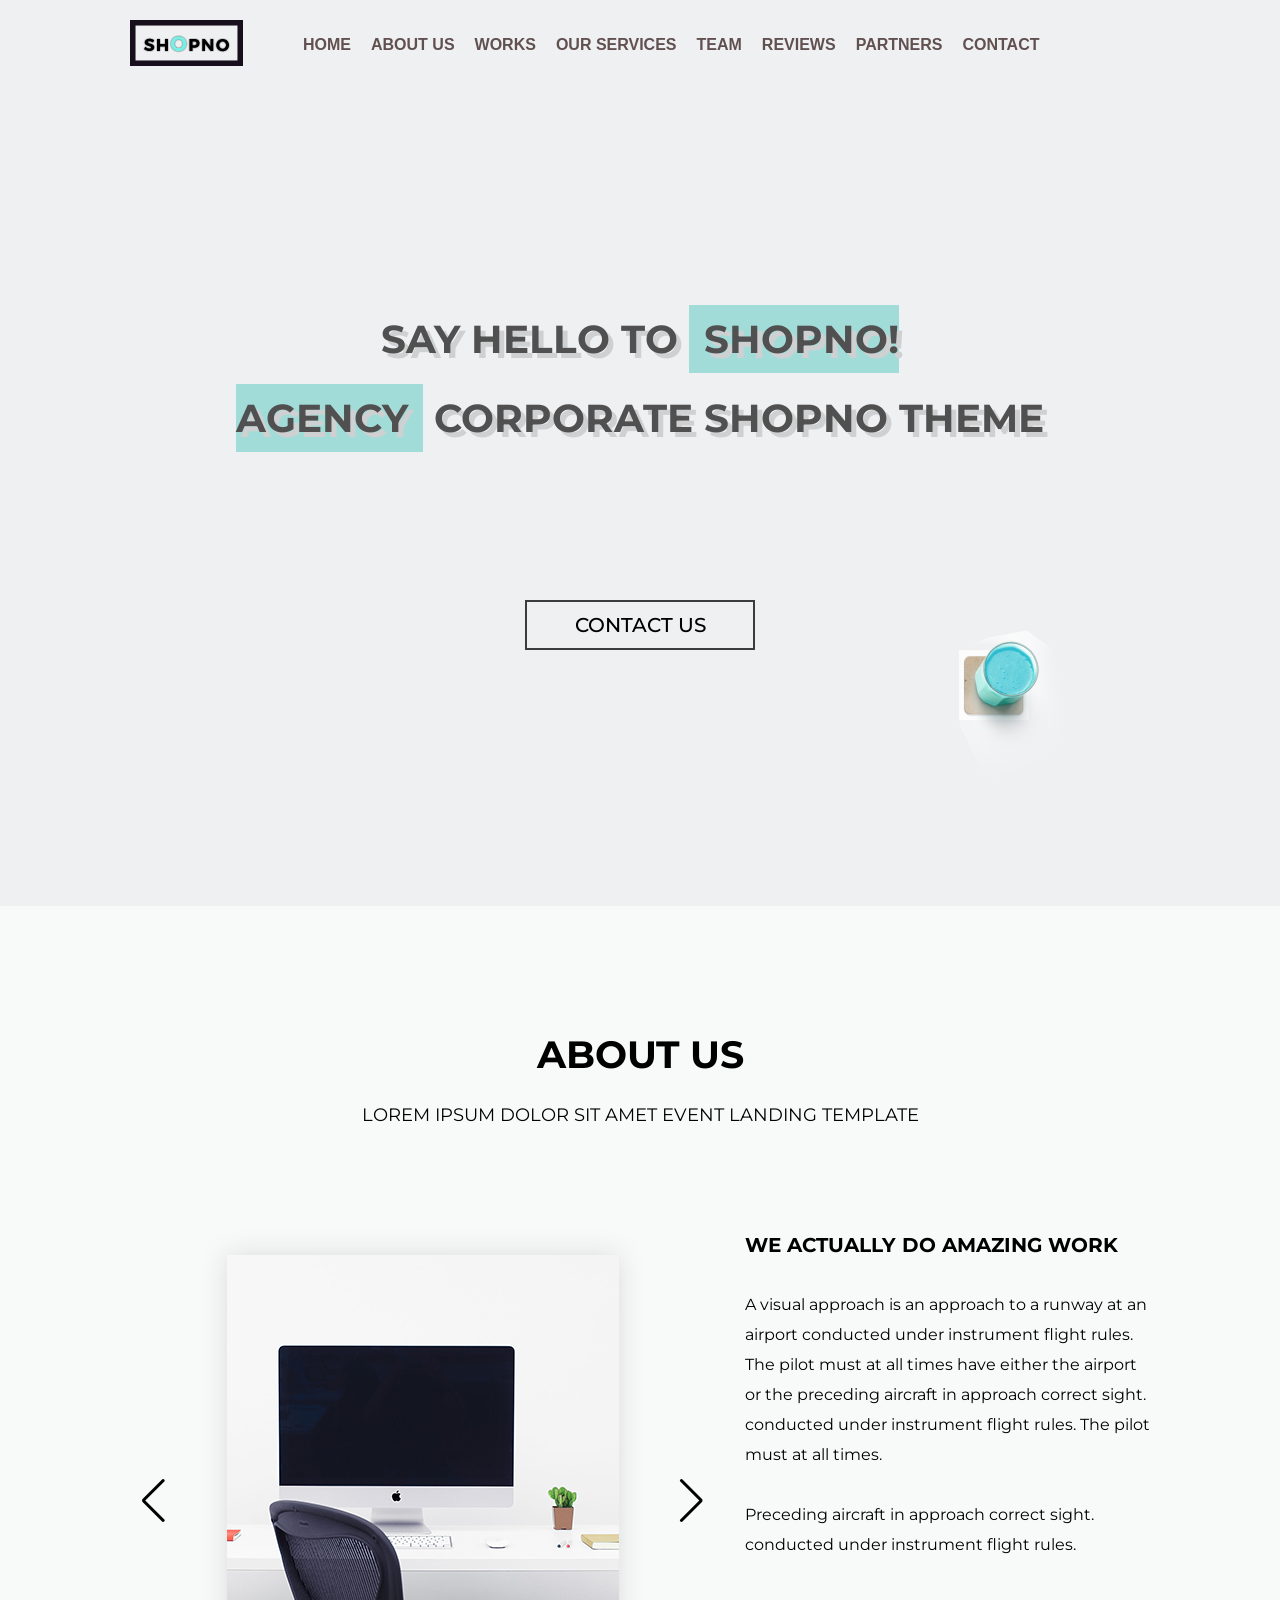
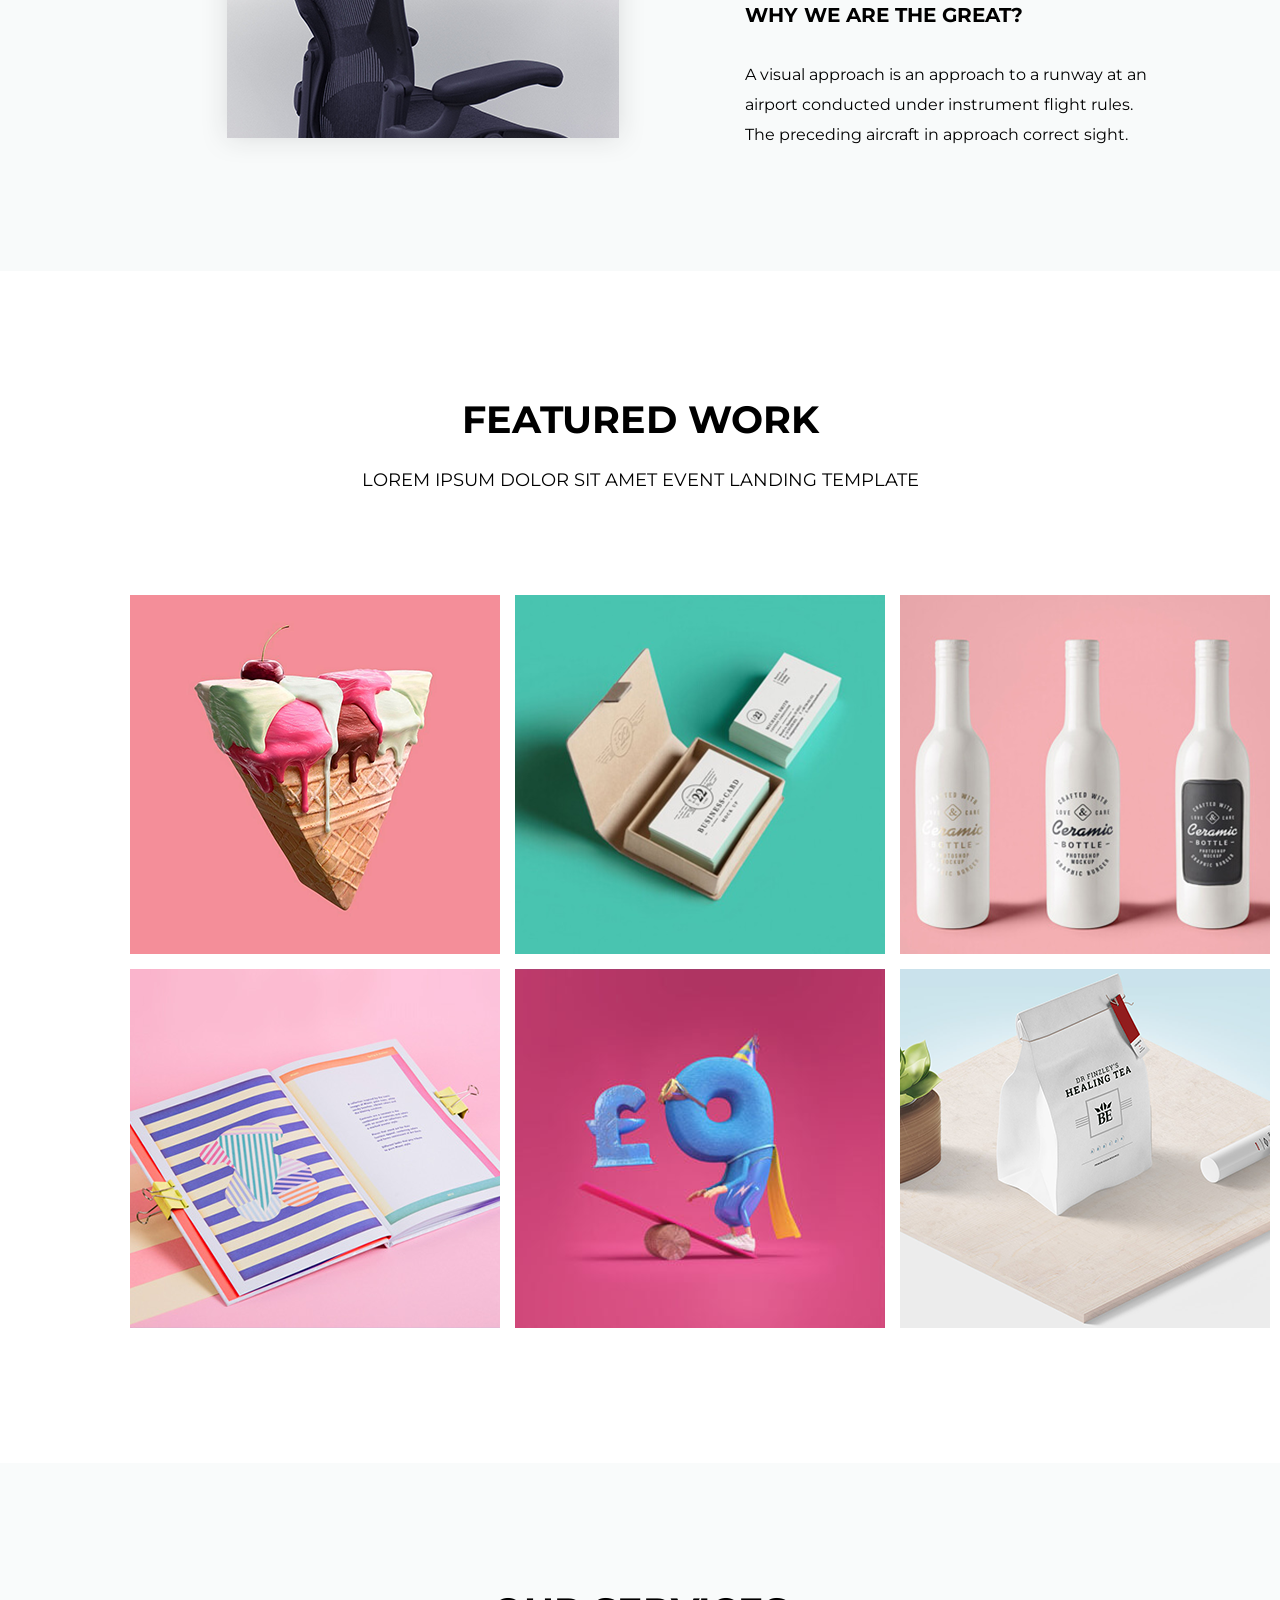
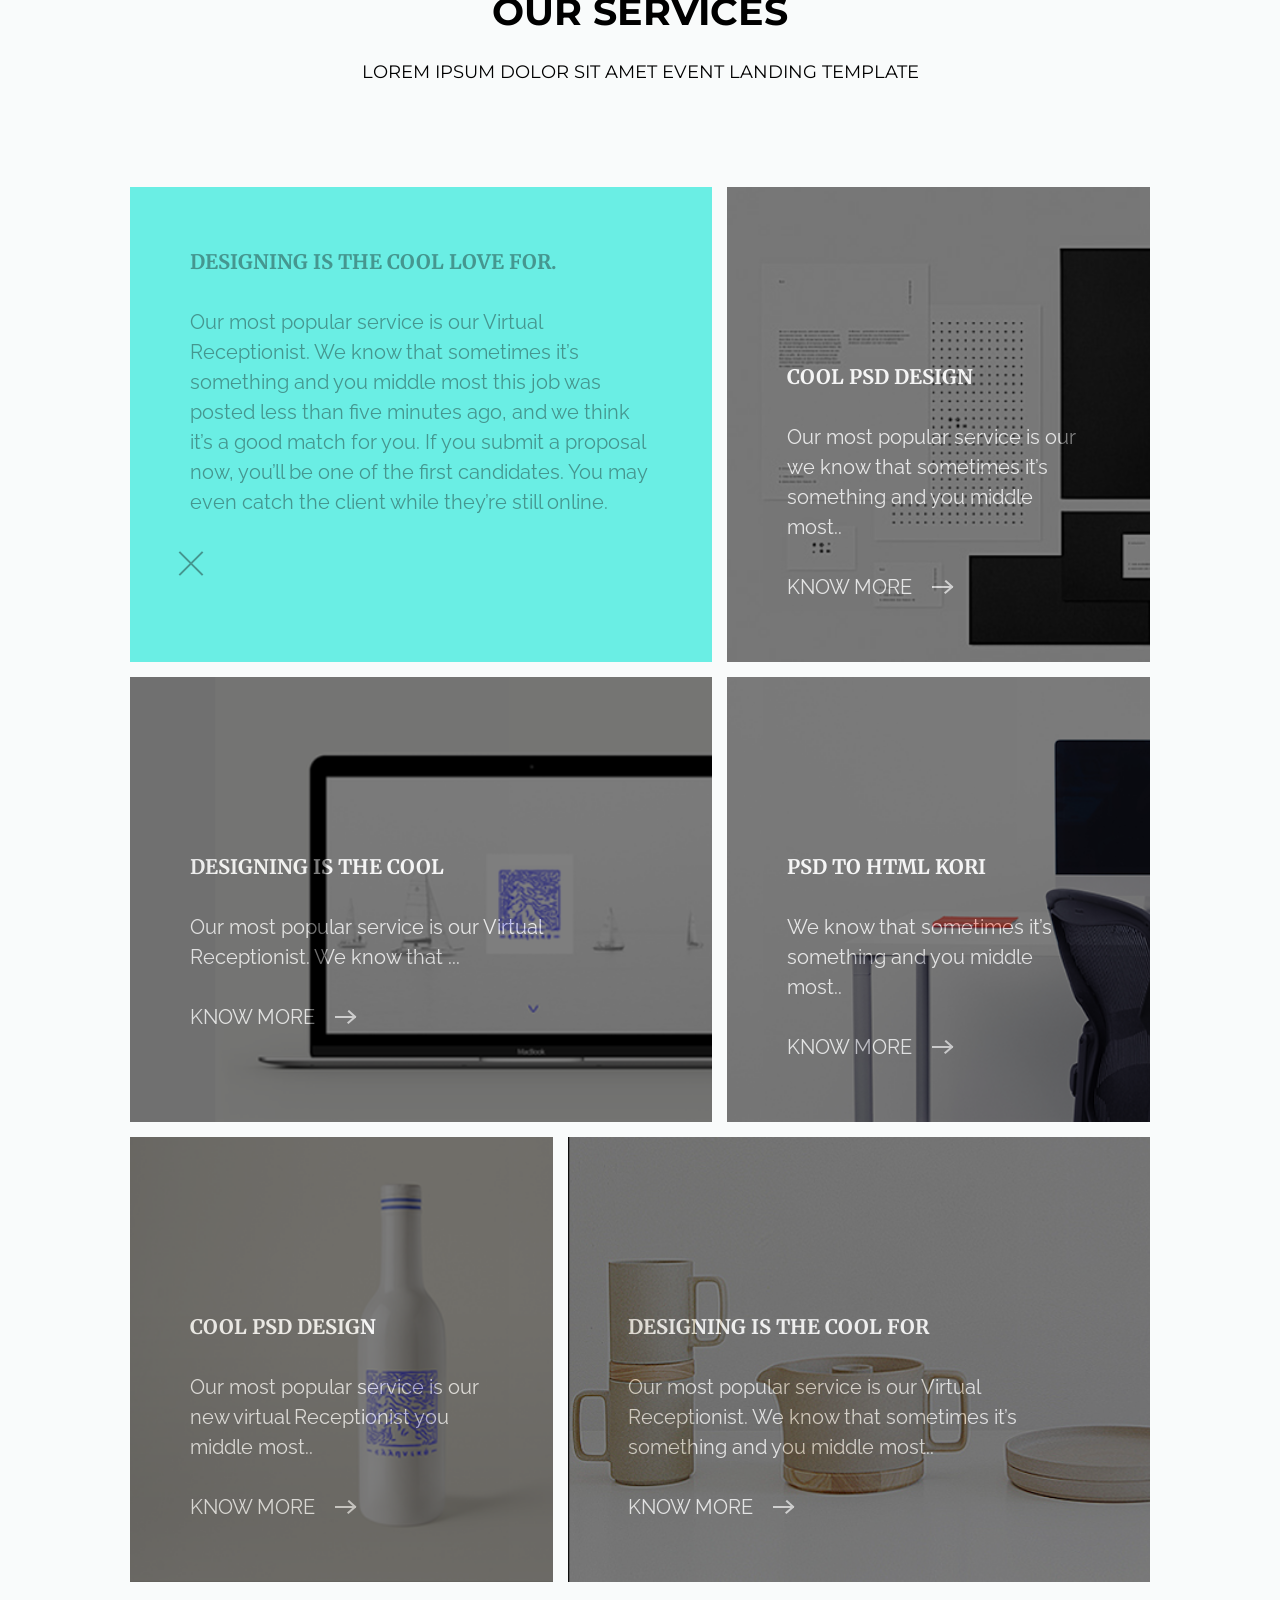
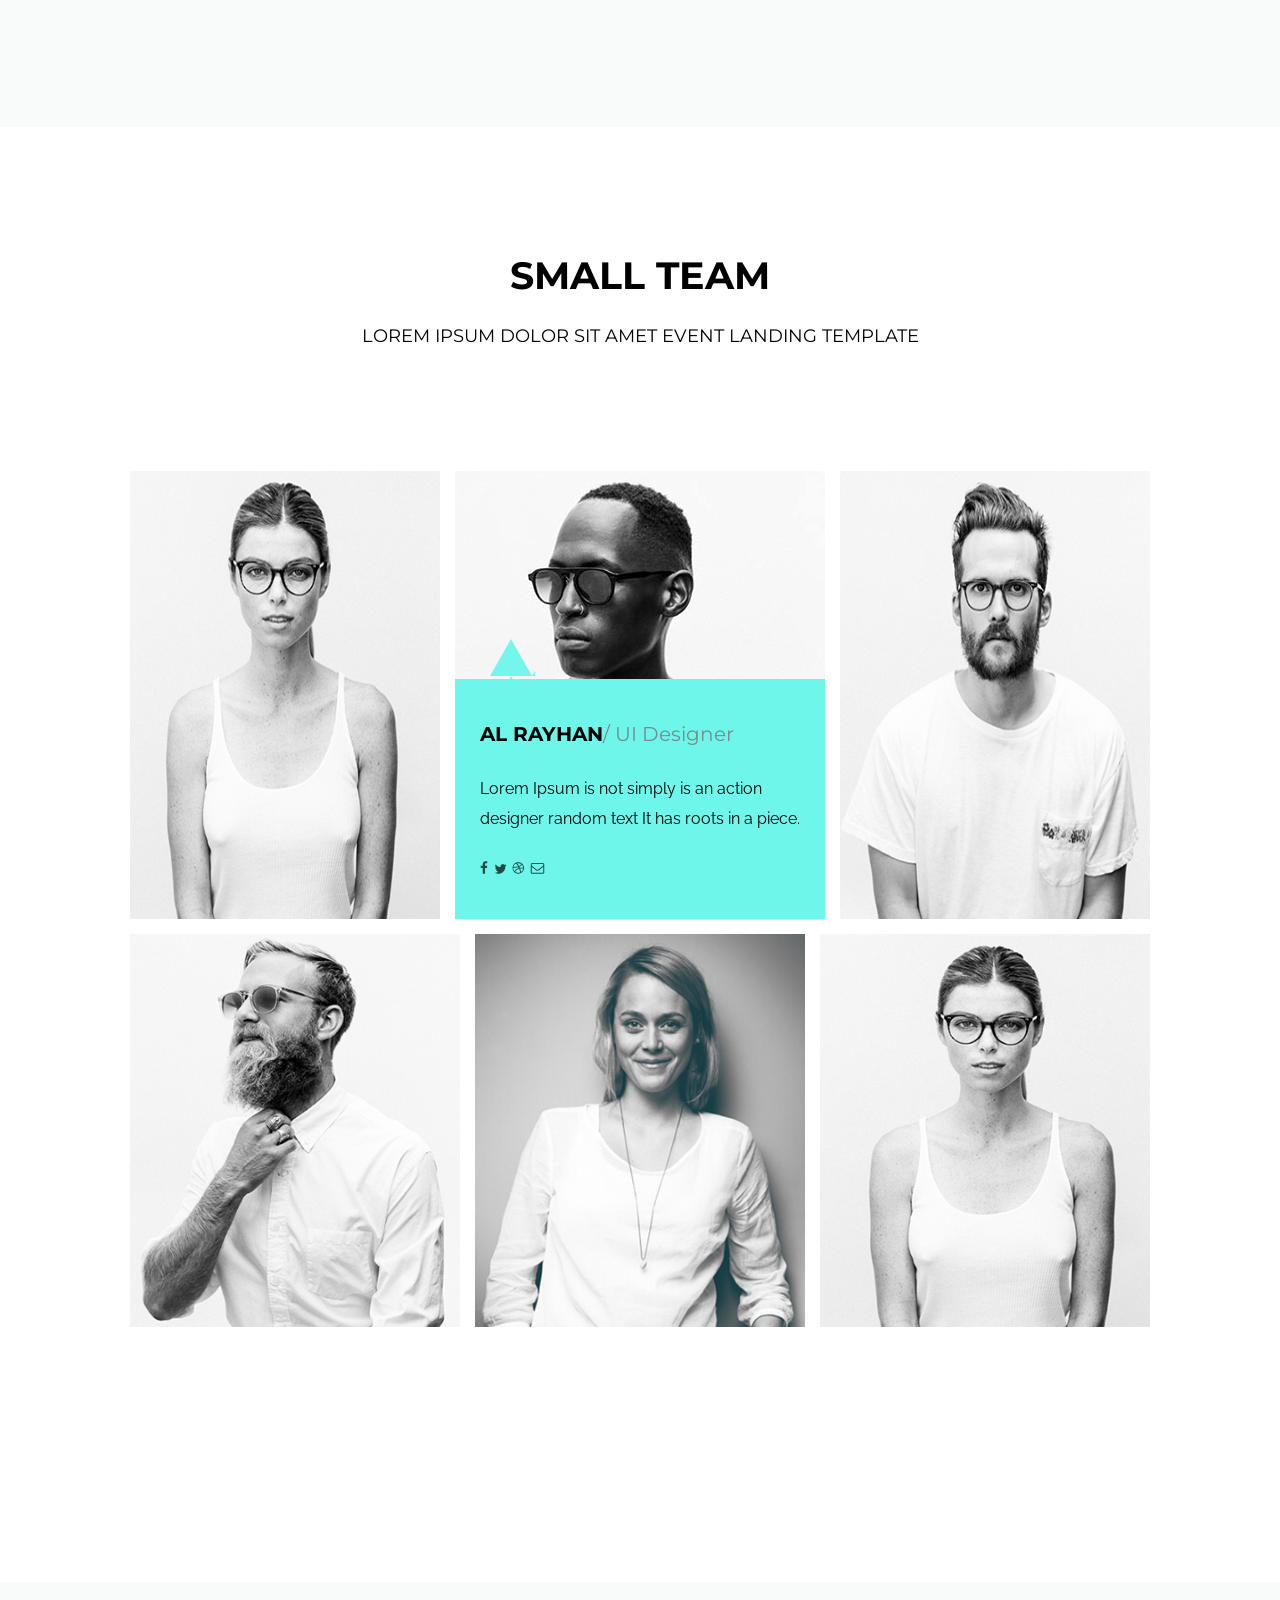
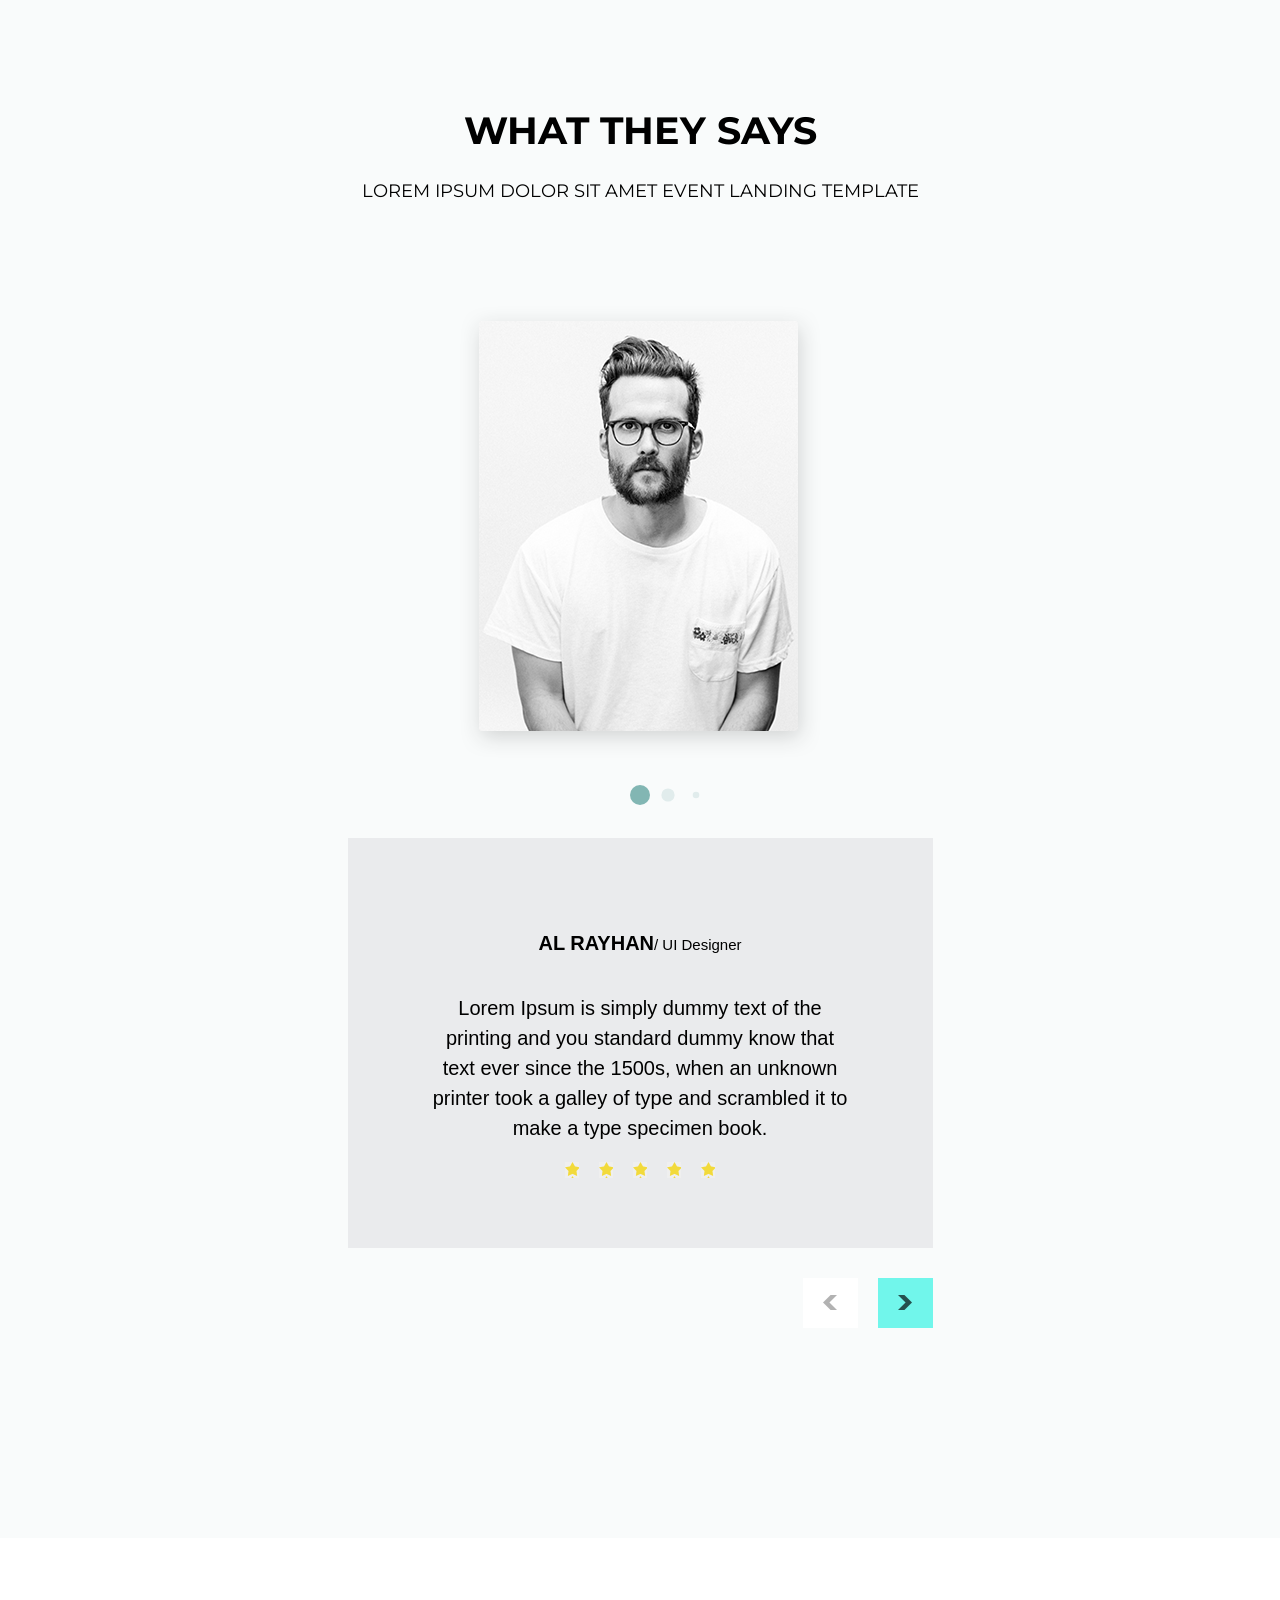
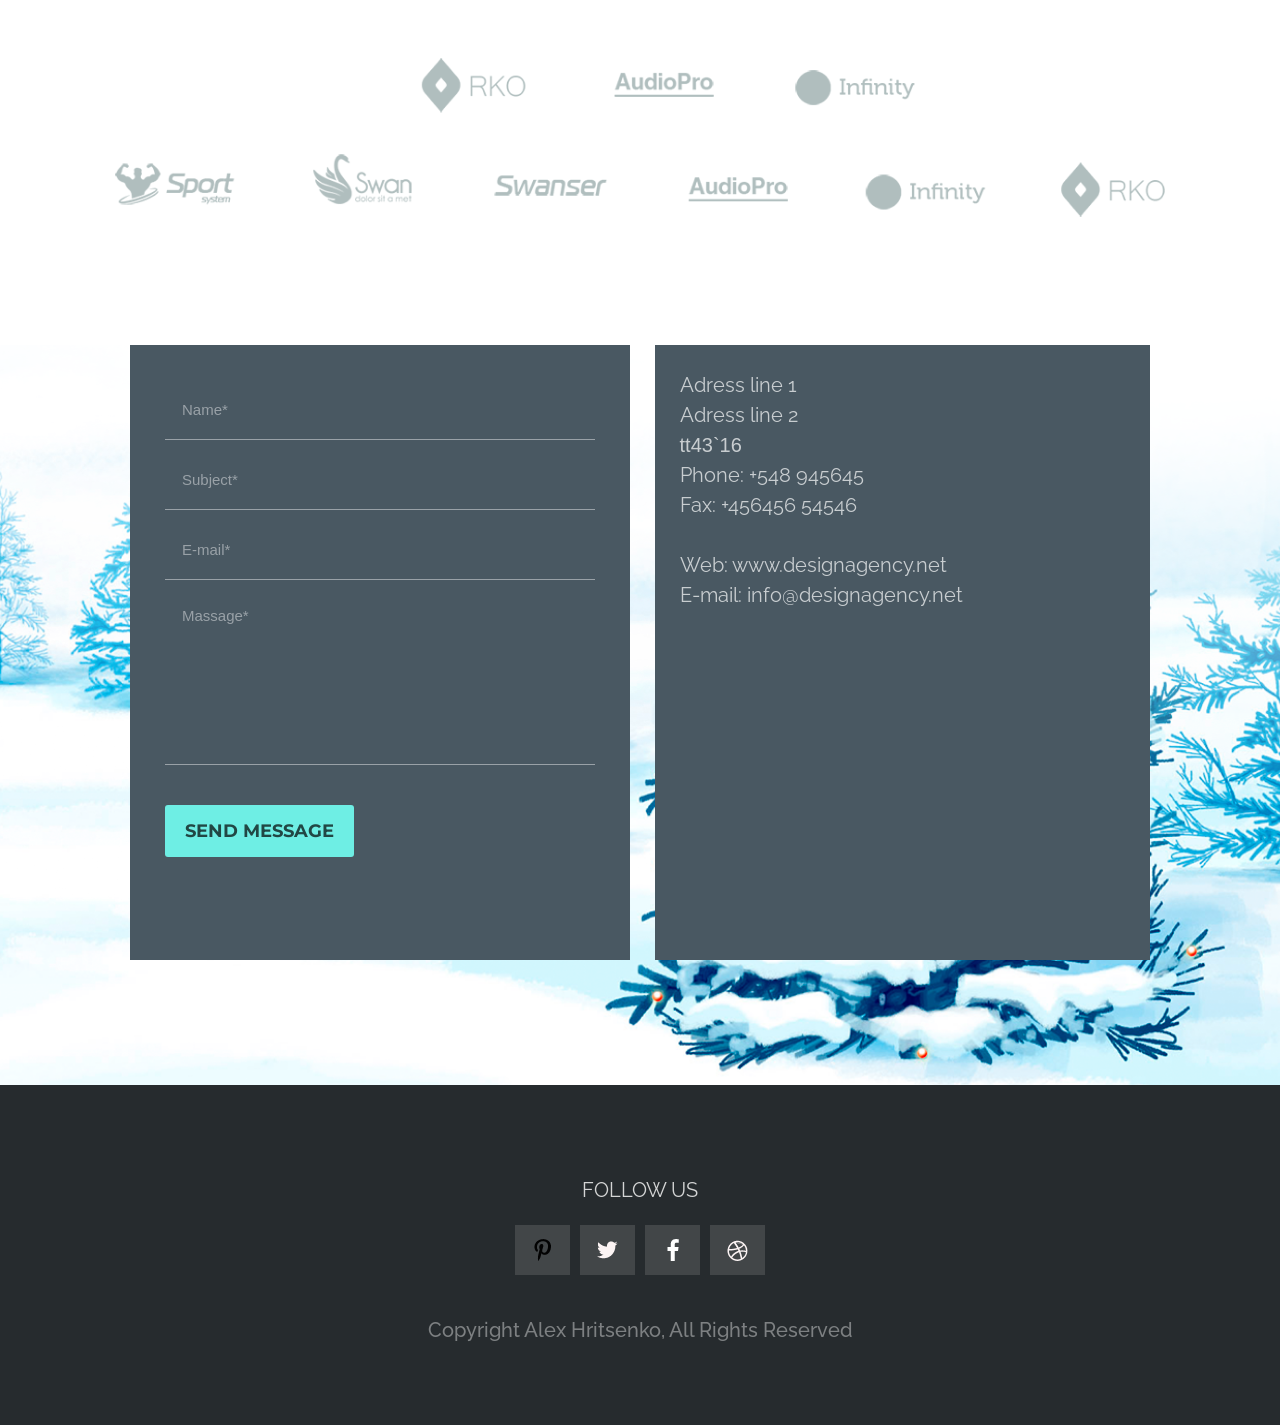
<file: index.html>
<!DOCTYPE html>
<html lang="en">

<head>
	<meta charset="UTF-8">
	<meta name="viewport" content="width=device-width, initial-scale=1.0, user-scalable=no">
	<title>Shopno one page</title>
	<link rel="stylesheet" href="css/normalize.css">
	<link rel="stylesheet" href="css/reset.css">
	<link rel="stylesheet" href="https://unpkg.com/swiper/swiper-bundle.min.css">
	<link rel="stylesheet" href="css/stye.css">

</head>

<body class="body">
	<div class="wrapper">
		<section class="header">
			<div class='header__container _container'>
				<a href="#home" class="header__logo">
					<img src="img/home/header/Logo.png" alt="Logo" class="header__icon">
				</a>
				<div class="header__nav">
					<nav class="header__list header__menu header__menu-lg">
						<ul class="header__list ">
							<a href="#home" class="header__link">
								<li class="_header__item header__link">HOME</li>
							</a>
							<a href="#about" class="header__link">
								<li class="_header__item header__link">ABOUT US</li>
							</a>
							<a href="#work" class="header__link">
								<li class="_header__item header__link">WORKS</li>
							</a>
							<a href="#services" class="header__link">
								<li class="_header__item header__link">OUR SERVICES</li>
							</a>
							<a href="#team" class="header__link">
								<li class="_header__item header__link">TEAM</li>
							</a>
							<a href="#reviews" class="header__link">
								<li class="_header__item header__link">REVIEWS</li>
							</a>
							<a href="#partners" class="header__link">
								<li class="_header__item header__link">PARTNERS</li>
							</a>
							<a href="#contact" class="header__link">
								<li class="_header__item header__link">CONTACT</li>
							</a>
						</ul>
					</nav>
					<nav class="header__list header__menu header__menu-md">

						<div class="header__row">
							<a href="#home" class="header__link">
								<li class="_header__item header__link">HOME</li>
							</a>
							<a href="#about" class="header__link">
								<li class="_header__item header__link">ABOUT US</li>
							</a>
							<a href="#work" class="header__link">
								<li class="_header__item header__link">WORKS</li>
							</a>
							<a href="#services" class="header__link">
								<li class="_header__item header__link">OUR SERVICES</li>
							</a>
						</div>
						<div class="header__row">
							<a href="#team" class="header__link">
								<li class="_header__item header__link">TEAM</li>
							</a>
							<a href="#reviews" class="header__link">
								<li class="_header__item header__link">REVIEWS</li>
							</a>
							<a href="#partners" class="header__link">
								<li class="_header__item header__link">PARTNERS</li>
							</a>
							<a href="#contact" class="header__link">
								<li class="_header__item header__link">CONTACT</li>
							</a>
						</div>
					</nav>
				</div>
				<div class="header__burger">
					<span></span>
				</div>
			</div>
		</section>
		<div class="main">
			<section id="home">
				<div class="home__container _container">
					<h1 class="home__title">
						Say Hello to <span class="home__title home__title_color">SHOPNO! <br> Agency</span> CORPORATE SHOPNO
						Theme
					</h1>
					<div class="home__btn-wrapper">
						<a href="#contact">
							<button class="home__btn">
								CONTACT US
							</button>
						</a>
					</div>
					<div class="home__img">
						<img src="img/home/stand.png" alt="" class="home__img-stand">
						<img src="img/home/Juice Glass.png" alt="" class="home__img-glass">
					</div>
				</div>
			</section>
			<section id="about">
				<div class='about__container _container'>
					<div class="about__rubric">
						<p class="about__title title">
							ABOUT US
						</p>
						<p class="about__sub-title sub-title">
							Lorem ipsum dolor sit amet event landing template
						</p>
					</div>

					<div class="about__content">
						<div class="about-slider swiper-container">
							<!-- Слайдер -->
							<div class="about-slider__wrapper swiper-wrapper">

								<div class="about-slider__slide swiper-slide">
									<div class="about-slider__image">
										<img src="img/about/Image.png" alt="Картинка" class="about__slider-img">
									</div>
								</div>
								<div class="about-slider__slide swiper-slide">
									<div class="about-slider__image">
										<img src="img/about/Image.png" alt="Картинка" class="about__slider-img">
									</div>
								</div>
								<div class="about-slider__slide swiper-slide">
									<div class="about-slider__image">
										<img src="img/about/Image.png" alt="Картинка" class="about__slider-img">
									</div>
								</div>
								<div class="about-slider__slide swiper-slide">
									<div class="about-slider__image">
										<img src="img/about/Image.png" alt="Картинка" class="about__slider-img">
									</div>
								</div>

							</div>


							<!-- Добавляем если нам нужны стрелки управления -->
							<div class="swiper-button__actions">
								<div class="swiper-button-prev">
									<!-- <img src="img/bal.svg" alt="Стрелка для слайдера"> -->
								</div>
								<div class="swiper-button-next">
									<!-- <img src="img/bar.svg" alt="Стрелка для слайдера"> -->
								</div>
							</div>
							<!-- Добавляем, если нам нужна пагинация -->
							<!-- <div class="swiper-pagination"></div> -->
						</div>
						<div class="about__about">
							<p class="about__inscription">We Actually Do amazing work</p>
							<p class="about__text">A visual approach is an approach to a runway at an airport
								conducted under instrument flight rules. The pilot must at all times have either the airport or
								the
								preceding aircraft in approach correct sight. conducted under instrument flight rules. The pilot
								must
								at all times.
								<br><br>
								Preceding aircraft in approach correct sight. conducted under instrument flight rules.
							</p>
							<p class="about__inscription">why we are the great?</p>
							<p class="about__text">A visual approach is an approach to a runway at an airport
								conducted under instrument flight rules. <br>
								The preceding aircraft in approach correct sight.</p>
						</div>
					</div>
				</div>
			</section>
			<section id="work">
				<div class='work__container _container'>
					<p class="work__title title">featured work</p>
					<p class="work__sub-title sub-title">Lorem ipsum dolor sit amet event landing template</p>
					<div class="work__items">
						<div class="work__items-row work__items-row-lg">
							<div class="work__item">
								<img src="img/work/01.png" alt="" class="work__img">
							</div>
							<div class="work__item">
								<img src="img/work/02.png" alt="" class="work__img">
							</div>
							<div class="work__item work__item_last">
								<img src="img/work/03.png" alt="" class="work__img">
							</div>
						</div>
						<div class="work__items-row work__items-row-lg">
							<div class="work__item">
								<img src="img/work/04.png" alt="" class="work__img">
							</div>
							<div class="work__item">
								<img src="img/work/05.png" alt="" class="work__img">
							</div>
							<div class="work__item work__item_last">
								<img src="img/work/06.png" alt="" class="work__img">
							</div>
						</div>

						<div class="work__items-row work__items-row-md">
							<div class="work__item">
								<img src="img/work/01.png" alt="" class="work__img">
							</div>
							<div class="work__item">
								<img src="img/work/02.png" alt="" class="work__img">
							</div>
						</div>
						<div class="work__items-row work__items-row-md">
							<div class="work__item work__item_last">
								<img src="img/work/03.png" alt="" class="work__img">
							</div>
							<div class="work__item">
								<img src="img/work/04.png" alt="" class="work__img">
							</div>
						</div>
						<div class="work__items-row work__items-row-md">
							<div class="work__item">
								<img src="img/work/05.png" alt="" class="work__img">
							</div>
							<div class="work__item work__item_last">
								<img src="img/work/06.png" alt="" class="work__img">
							</div>
						</div>

						<div class="work__items-row work__items-row-sm">
							<div class="work__item">
								<img src="img/work/01.png" alt="" class="work__img">
							</div>
						</div>
						<div class="work__items-row work__items-row-sm">
							<div class="work__item">
								<img src="img/work/02.png" alt="" class="work__img">
							</div>
						</div>
						<div class="work__items-row work__items-row-sm">
							<div class="work__item work__item_last">
								<img src="img/work/03.png" alt="" class="work__img">
							</div>
						</div>
						<div class="work__items-row work__items-row-sm">
							<div class="work__item">
								<img src="img/work/04.png" alt="" class="work__img">
							</div>
						</div>
						<div class="work__items-row work__items-row-sm">
							<div class="work__item">
								<img src="img/work/05.png" alt="" class="work__img">
							</div>
						</div>
						<div class="work__items-row work__items-row-sm">
							<div class="work__item work__item_last">
								<img src="img/work/06.png" alt="" class="work__img">
							</div>
						</div>
					</div>
				</div>
			</section>
			<section id="services">
				<div class='services__container _container'>
					<p class="work__title title">our services</p>
					<p class="work__sub-title sub-title">Lorem ipsum dolor sit amet event landing template</p>
					<div class="services__items">
						<div class="services__row services__row-lg">
							<div class="services__item services__item_big services__item_big-blue">
								<div class="services__item-basic-text services__item-basic-text-blue">
									<p class="services__item-title services__item-title-blue">Designing is The CooL LOVE FOR.</p>
									<p class="services__item-text services__item-text-blue">Our most popular service is our
										Virtual
										Receptionist. We know that sometimes it’s something and you middle most this job was
										posted
										less
										than five minutes ago, and we think it’s a good match for you. If you submit a proposal
										now,
										you’ll be one of the first candidates. You may even catch the client while they’re still
										online.
									</p>
									<div class="services__item-close"></div>
								</div>
							</div>
							<div class="services__item services__item_margin-off services__item-bark-copy">
								<div class="services__item-bark-shadow services__item-basic-text">
									<p class="services__item-title">cool psd Design</p>
									<p class="services__item-text">Our most popular service is our we know that sometimes it’s
										something and you middle most..</p>
									<a href="#" class="services__item-action">Know More</a>
								</div>
							</div>
						</div>
						<div class="services__row services__row-lg">
							<div class="services__item services__item_big services__item-laptop">
								<div class="services__item-bark-shadow services__item-basic-text">
									<p class="services__item-title">Designing is The Cool</p>
									<p class="services__item-text">Our most popular service is our Virtual Receptionist. We know
										that
										...</p>
									<a href="#" class="services__item-action">Know More</a>
								</div>
							</div>

							<div class="services__item services__item_margin-off services__item-table">
								<div class="services__item-bark-shadow services__item-basic-text">
									<p class="services__item-title">PSD TO HTML KORI</p>
									<p class="services__item-text">We know that sometimes it’s something and you middle most..
									</p>
									<a href="#" class="services__item-action">Know More</a>
								</div>
							</div>

						</div>

						<div class="services__row services__row-lg">
							<div class="services__item services__item-bottle">
								<div class="services__item-bark-shadow services__item-basic-text">
									<p class="services__item-title">cool psd Design</p>
									<p class="services__item-text">Our most popular service is our new virtual Receptionist you
										middle
										most..</p>
									<a href="#" class="services__item-action">Know More</a>
								</div>
							</div>
							<div class="services__item services__item_big services__item_margin-off services__item-tableware">
								<div class="services__item-bark-shadow services__item-basic-text">
									<p class="services__item-title">Designing is The Cool FOR</p>
									<p class="services__item-text">Our most popular service is our Virtual Receptionist. We know
										that
										sometimes it’s something and you middle most..</p>
									<a href="#" class="services__item-action">Know More</a>
								</div>
							</div>
						</div>

						<div class="services__row services__row-md">
							<div class="services__item services__item_big services__item_big-blue">
								<div class="services__item-basic-text services__item-basic-text-blue">
									<p class="services__item-title services__item-title-blue">Designing is The CooL LOVE FOR.</p>
									<p class="services__item-text services__item-text-blue">Our most popular service is our
										Virtual
										Receptionist. We know that sometimes it’s something and you middle most this job was
										posted
										less
										than five minutes ago, and we think it’s a good match for you. If you submit a proposal
										now,
										you’ll be one of the first candidates. You may even catch the client while they’re still
										online.
									</p>
									<div class="services__item-close"></div>
								</div>
							</div>
							<div class="services__item services__item_big services__item-laptop">
								<div class="services__item-bark-shadow services__item-basic-text">
									<p class="services__item-title">Designing is The Cool</p>
									<p class="services__item-text">Our most popular service is our Virtual Receptionist. We know
										that
										...</p>
									<p class="services__item-action">Know More</p>
								</div>
							</div>
						</div>
						<div class="services__row services__row-md">
							<div class="services__item services__item-bottle">
								<div class="services__item-bark-shadow services__item-basic-text">
									<p class="services__item-title">cool psd Design</p>
									<p class="services__item-text">Our most popular service is our new virtual Receptionist you
										middle
										most..</p>
									<p class="services__item-action">Know More</p>
								</div>
							</div>
							<div class="services__item services__item_big services__item_margin-off services__item-tableware">
								<div class="services__item-bark-shadow services__item-basic-text">
									<p class="services__item-title">Designing is The Cool FOR</p>
									<p class="services__item-text">Our most popular service is our Virtual Receptionist. We know
										that
										sometimes it’s something and you middle most..</p>
									<p class="services__item-action">Know More</p>
								</div>
							</div>
						</div>
						<div class="services__row services__row-md">
							<div class="services__item services__item_margin-off services__item-bark-copy">
								<div class="services__item-bark-shadow services__item-basic-text">
									<p class="services__item-title">cool psd Design</p>
									<p class="services__item-text">Our most popular service is our we know that sometimes it’s
										something and you middle most..</p>
									<p class="services__item-action">Know More</p>
								</div>
							</div>
							<div class="services__item services__item_margin-off services__item-table">
								<div class="services__item-bark-shadow services__item-basic-text">
									<p class="services__item-title">PSD TO HTML KORI</p>
									<p class="services__item-text">We know that sometimes it’s something and you middle most..
									</p>
									<p class="services__item-action">Know More</p>
								</div>
							</div>
						</div>
					</div>
				</div>
			</section>
			<section id="team">
				<div class='team__container _container'>
					<p class="team__title title">small team</p>
					<p class="team__sub-title sub-title">Lorem ipsum dolor sit amet event landing template</p>
					<div class="team__workers">
						<div class="team__row team__row-lg">
							<div class="team__worker">
								<img src="img/team/01.png" alt="" class="team__worker-img">
							</div>

							<div class="team__worker team__worker_black-man">
								<div class="team__label label-team">
									<div class="team__label-triangle"></div>
									<p class="label-team__title">AL RAYHAN<span class="label-team__sub-title">/ UI
											Designer</span>
									</p>
									<p class="label-team__text">Lorem Ipsum is not simply is an action designer random text
										It has roots in a piece. </p>
									<div class="label-team__social">
										<a href="#" class="label-team__link"><img src="img/team/fb.png" alt=""
												class="label-team__icon"></a>
										<a href="#" class="label-team__link"><img src="img/team/tw.png" alt=""
												class="label-team__icon"></a>
										<a href="#" class="label-team__link"><img src="img/team/bl.png" alt=""
												class="label-team__icon"></a>
										<a href="#" class="label-team__link"><img src="img/team/ml.png" alt=""
												class="label-team__icon"></a>
									</div>
								</div>
							</div>
							<div class="team__worker">
								<img src="img/team/03.png" alt="" class="team__worker-img">
							</div>
						</div>
						<div class="team__row team__row-lg">
							<div class="team__worker">
								<img src="img/team/04.png" alt="" class="team__worker-img">
							</div>
							<div class="team__worker">
								<img src="img/team/05.png" alt="" class="team__worker-img">
							</div>
							<div class="team__worker">
								<img src="img/team/06.png" alt="" class="team__worker-img">
							</div>
						</div>

						<div class="team__row team__row-md">
							<div class="team__worker">
								<img src="img/team/01.png" alt="" class="team__worker-img team__worker-md-mg">

								<div class="team__worker-img team__worker_black-man">
									<div class="team__label label-team">
										<div class="team__label-triangle"></div>
										<p class="label-team__title">AL RAYHAN<span class="label-team__sub-title">/ UI
												Designer</span>
										</p>
										<p class="label-team__text">Lorem Ipsum is not simply is an action designer random text
											It has roots in a piece. </p>
										<div class="label-team__social">
											<a href="#" class="label-team__link"><img src="img/team/fb.png" alt=""
													class="label-team__icon"></a>
											<a href="#" class="label-team__link"><img src="img/team/tw.png" alt=""
													class="label-team__icon"></a>
											<a href="#" class="label-team__link"><img src="img/team/bl.png" alt=""
													class="label-team__icon"></a>
											<a href="#" class="label-team__link"><img src="img/team/ml.png" alt=""
													class="label-team__icon"></a>
										</div>
									</div>
								</div>
							</div>
						</div>
						<div class="team__row team__row-md">
							<div class="team__worker">
								<img src="img/team/03.png" alt="" class="team__worker-img team__worker-md-mg">
								<img src="img/team/04.png" alt="" class="team__worker-img">
							</div>
						</div>
						<div class="team__row team__row-md">
							<div class="team__worker">
								<img src="img/team/05.png" alt="" class="team__worker-img team__worker-md-mg">
								<img src="img/team/06.png" alt="" class="team__worker-img">
							</div>
						</div>

						<!-- <div class="team__row-sm">
							<div class="team__worker">
								<img src="img/team/01.png" alt="" class="team__worker-img">
							</div>
						</div>
						<div class="team__row-sm">
							<div class="team__worker team__worker_black-man">
								<img src="img/team/02.png" alt="">
							</div>
						</div>
						<div class="team__row-sm">
							<div class="team__worker">
								<img src="img/team/03.png" alt="" class="team__worker-img">
							</div>
						</div>
						<div class="team__row-sm">
							<div class="team__worker">
								<img src="img/team/04.png" alt="" class="team__worker-img">
							</div>
						</div>
						<div class="team__row-sm">
							<div class="team__worker">
								<img src="img/team/05.png" alt="" class="team__worker-img">
							</div>
						</div>
						<div class="team__row-sm">
							<div class="team__worker">
								<img src="img/team/06.png" alt="" class="team__worker-img">
							</div>
						</div> -->


						<div class="team__workers-slider">
							<div class="team__workers-slider-item">
								<img src="img/team/01.png" alt="">
							</div>
							<div class="team__workers-slider-item">
								<img src="img/team/02.png" alt="">
							</div>
							<div class="team__workers-slider-item">
								<img src="img/team/03.png" alt="">
							</div>
							<div class="team__workers-slider-item">
								<img src="img/team/04.png" alt="">
							</div>
							<div class="team__workers-slider-item">
								<img src="img/team/05.png" alt="">
							</div>
						</div>

					</div>
				</div>

			</section>
			<section id="reviews">
				<div class='reviews__container _container'>
					<p class="reviews__title title">what they says</p>
					<p class="reviews__sub-title sub-title">Lorem ipsum dolor sit amet event landing template</p>
					<div class="reviews__content">

						<!-- <div class="reviews__photo-slider wps">
							<div class="wps__items">
								<div class="wps__item"><img src="img/reviews/01.png" alt="" class="wps__photo"></div>
								<div class="wps__item"><img src="img/reviews/01.png" alt="" class="wps__photo"></div>
								<div class="wps__item"><img src="img/reviews/01.png" alt="" class="wps__photo"></div>
								<div class="wps__item"><img src="img/reviews/01.png" alt="" class="wps__photo"></div>
							</div>
						</div> -->

						<!-- Оболочка слайдера -->
						<div class="wps__slider swiper">
							<!-- Двигающееся часть слайдера -->
							<div class="wps__wrapper swiper-wrapper">
								<!-- Слайд -->
								<div class="wps__slide swiper-slide">
									<div class="wps__item"><img src="img/reviews/01.png" alt="" class="wps__photo"></div>
								</div>
								<!-- Слайд -->
								<div class="wps__slide swiper-slide">
									<div class="wps__item"><img src="img/reviews/01.png" alt="" class="wps__photo"></div>
								</div>
								<!-- Слайд -->
								<div class="wps__slide swiper-slide">
									<div class="wps__item"><img src="img/reviews/01.png" alt="" class="wps__photo"></div>
								</div>
								<!-- Слайд -->
								<div class="wps__slide swiper-slide">
									<div class="wps__item"><img src="img/reviews/01.png" alt="" class="wps__photo"></div>
								</div>
							</div>
							<!-- Если нужна пагинация -->
							<div class="swiper-pagination"></div>
						</div>

						<div class="reviews__text-items">
							<div class="wts__items">
								<div class="wts__item">
									<div class="reviews__text-item reviews__text-slider wts">
										<p class="wts__title">AL RAYHAN<span class="wts__sub-title">/ UI Designer</span></p>
										<p class="wts__text">Lorem Ipsum is simply dummy text of the printing and you
											standard dummy know that text ever since the 1500s, when an unknown printer took a
											galley
											of
											type
											and scrambled it to make a type specimen book.</p>
									</div>
								</div>
								<div class="wts__item">
									<div class="reviews__text-item reviews__text-slider wts">
										<p class="wts__title">AL RAYHAN<span class="wts__sub-title">/ UI Designer</span></p>
										<p class="wts__text">Lorem Ipsum is simply dummy text of the printing and you
											standard dummy know that text ever since the 1500s, when an unknown printer took a
											galley
											of
											type
											and scrambled it to make a type specimen book.</p>
									</div>
								</div>
								<div class="wts__item">
									<div class="reviews__text-item reviews__text-slider wts">
										<p class="wts__title">AL RAYHAN<span class="wts__sub-title">/ UI Designer</span></p>
										<p class="wts__text">Lorem Ipsum is simply dummy text of the printing and you
											standard dummy know that text ever since the 1500s, when an unknown printer took a
											galley
											of
											type
											and scrambled it to make a type specimen book.</p>
									</div>
								</div>
								<div class="wts__item">
									<div class="reviews__text-item reviews__text-slider wts">
										<p class="wts__title">AL RAYHAN<span class="wts__sub-title">/ UI Designer</span></p>
										<p class="wts__text">Lorem Ipsum is simply dummy text of the printing and you
											standard dummy know that text ever since the 1500s, when an unknown printer took a
											galley
											of
											type
											and scrambled it to make a type specimen book.</p>
									</div>
								</div>
								<div class="wts__item">
									<div class="reviews__text-item reviews__text-slider wts">
										<p class="wts__title">AL RAYHAN<span class="wts__sub-title">/ UI Designer</span></p>
										<p class="wts__text">Lorem Ipsum is simply dummy text of the printing and you
											standard dummy know that text ever since the 1500s, when an unknown printer took a
											galley
											of
											type
											and scrambled it to make a type specimen book.</p>
									</div>
								</div>
							</div>
						</div>
					</div>
				</div>
			</section>
			<section id="partners">
				<div class='partners__container _container'>
					<div class="partners__items">
						<img src="img/partners/01.png" alt="" class="partners__main-img">
					</div>
				</div>
			</section>
			<section id="contact">
				<div class='contact__container _container'>
					<div class="contact__inputs">
						<input type="text" class="contact__input" placeholder="Name*">
						<input type="text" class="contact__input" placeholder="Subject*">
						<input type="text" class="contact__input" placeholder="E-mail*">
						<textarea name="" id="" cols="30" rows="10" class="contact__textarea" placeholder="Massage*"
							rows="30"></textarea>
						<button class="contact__button">SEND MESSAGE</button>
					</div>
					<div class="contact__map">
						<p class="contact__line">Adress line 1 </p>
						<p class="contact__line">Adress line 2 </p>tt43`16
						<p class="contact__line">Phone: +548 945645</p>
						<p class="contact__line">Fax: +456456 54546</p>
						<br>
						<p class="contact__line">Web: www.designagency.net</p>
						<p class="contact__line cpl">E-mail: info@designagency.net</p>
						<div class="contact__map-map">
							<iframe
								src="https://www.google.com/maps/embed?pb=!1m18!1m12!1m3!1d325518.68780316407!2d30.252511957059642!3d50.4016990487754!2m3!1f0!2f0!3f0!3m2!1i1024!2i768!4f13.1!3m3!1m2!1s0x40d4cf4ee15a4505%3A0x764931d2170146fe!2z0JrQuNC10LIsIDAyMDAw!5e0!3m2!1sru!2sua!4v1658901792126!5m2!1sru!2sua"
								width="100%" height="300" style="border:0;" allowfullscreen="" loading="lazy"
								referrerpolicy="no-referrer-when-downgrade"></iframe>
						</div>
					</div>
				</div>
			</section>
		</div>
		<section id="footer">
			<div class='footer__container _container'>
				<div class="footer__title">FOLLOW US</div>
				<div class="footer__links">
					<div href="#" class="footer__link footer__link-01">
					</div>
					<div href="#" class="footer__link footer__link-02">
					</div>
					<div href="#" class="footer__link footer__link-03">
					</div>
					<div href="#" class="footer__link footer__link-04">
					</div>
				</div>
				<div class="footer__sub-title">Copyright Alex Hritsenko, All Rights Reserved</div>
			</div>
		</section>

		<!-- jQuery -->
		<script type="text/javascript" src="https://ajax.googleapis.com/ajax/libs/jquery/1.10.1/jquery.min.js"></script>
		<!-- Подключаем слайдер slick -->
		<script src="js/slick.min.js"></script>
		<!-- Подключаем слайдер swiper -->
		<script src="https://unpkg.com/swiper/swiper-bundle.min.js"></script>
		<!-- script -->
		<script src="js/script.js"></script>
</body>

</html
</file>
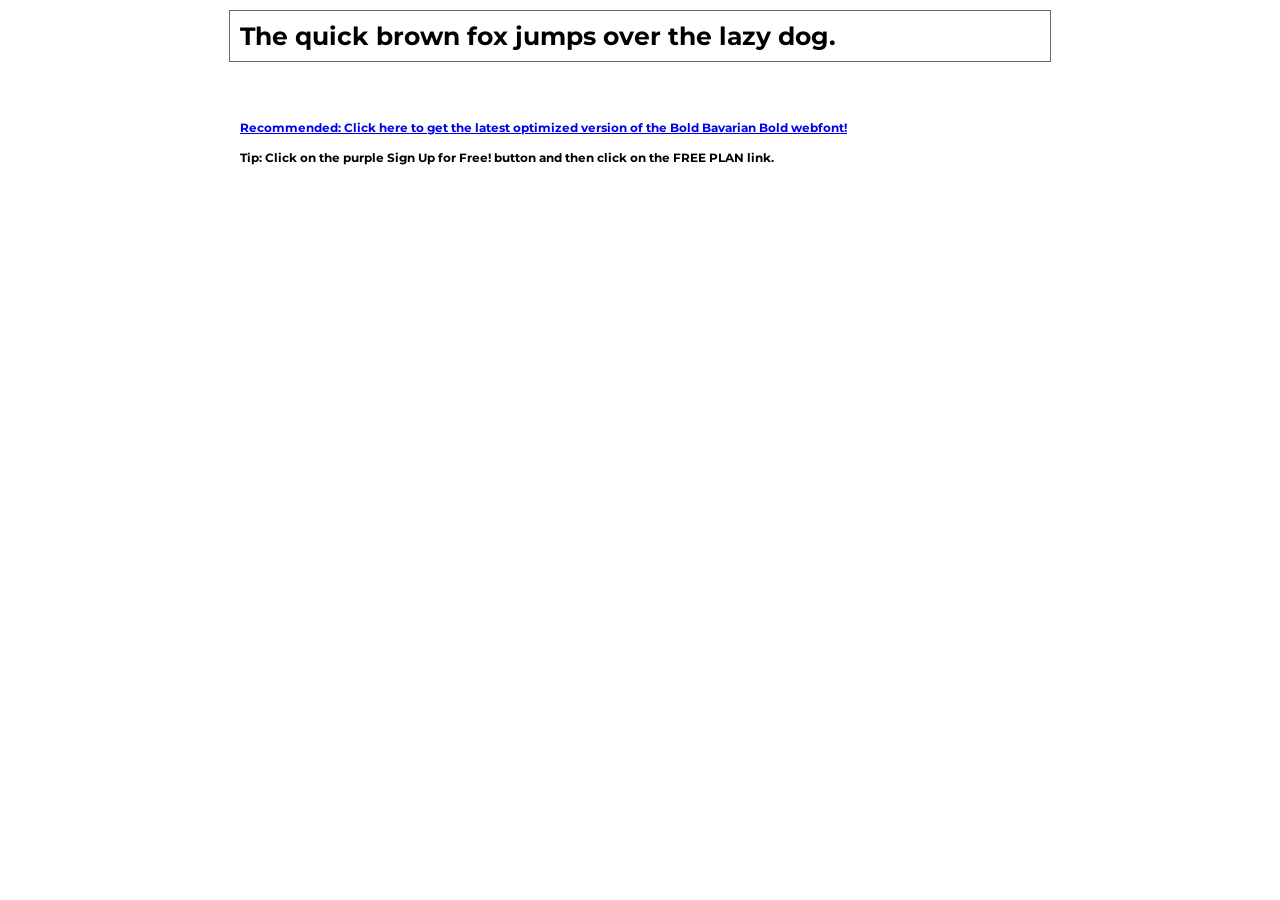
<file: fonts/demo.html>
<!DOCTYPE html PUBLIC "-//W3C//DTD XHTML 1.0 Transitional//EN" "http://www.w3.org/TR/xhtml1/DTD/xhtml1-transitional.dtd">
<html xmlns="http://www.w3.org/1999/xhtml">
<head>
	<meta http-equiv="Content-Type" content="text/html; charset=utf-8" />
	<title>@font-face Demo</title>
	<link rel="stylesheet" href="fonts.css" type="text/css" charset="utf-8" />
	<style type="text/css">
	body {
		background-color:white;
		font-family:Verdana,Tahoma,Arial,Sans-Serif;
		color:black;
		font-size:12px;
	}

	.demo
	{
		font-family:'Conv_Montserrat-Bold',Sans-Serif;
		width:800px;
		margin:10px auto;
		text-align:left;
		border:1px solid #666;
		padding:10px;
	}

	.hint
	{
		font-family:'Conv_Montserrat-Bold',Sans-Serif;
		width:800px;
		margin:10px auto;
		text-align:left;
		border:1px;
		padding:10px;
	}
	</style>
</head>
<body>
	<div class="demo" style="font-size:25px">
		The quick brown fox jumps over the lazy dog.
	</div>


	<br>
	<br>
	<div class="hint">
		<a href="http://www.fonts.com/font/wiescher-design/bold-bavarian/bold/web-font?SiteId=64">Recommended: Click here to get the latest optimized version of the Bold Bavarian Bold webfont!</a><br /><br />
		Tip: Click on the purple <strong>Sign Up for Free!</strong> button and then click on the <strong>FREE PLAN</strong> link.
	</div>
</body>
</html>
</file>
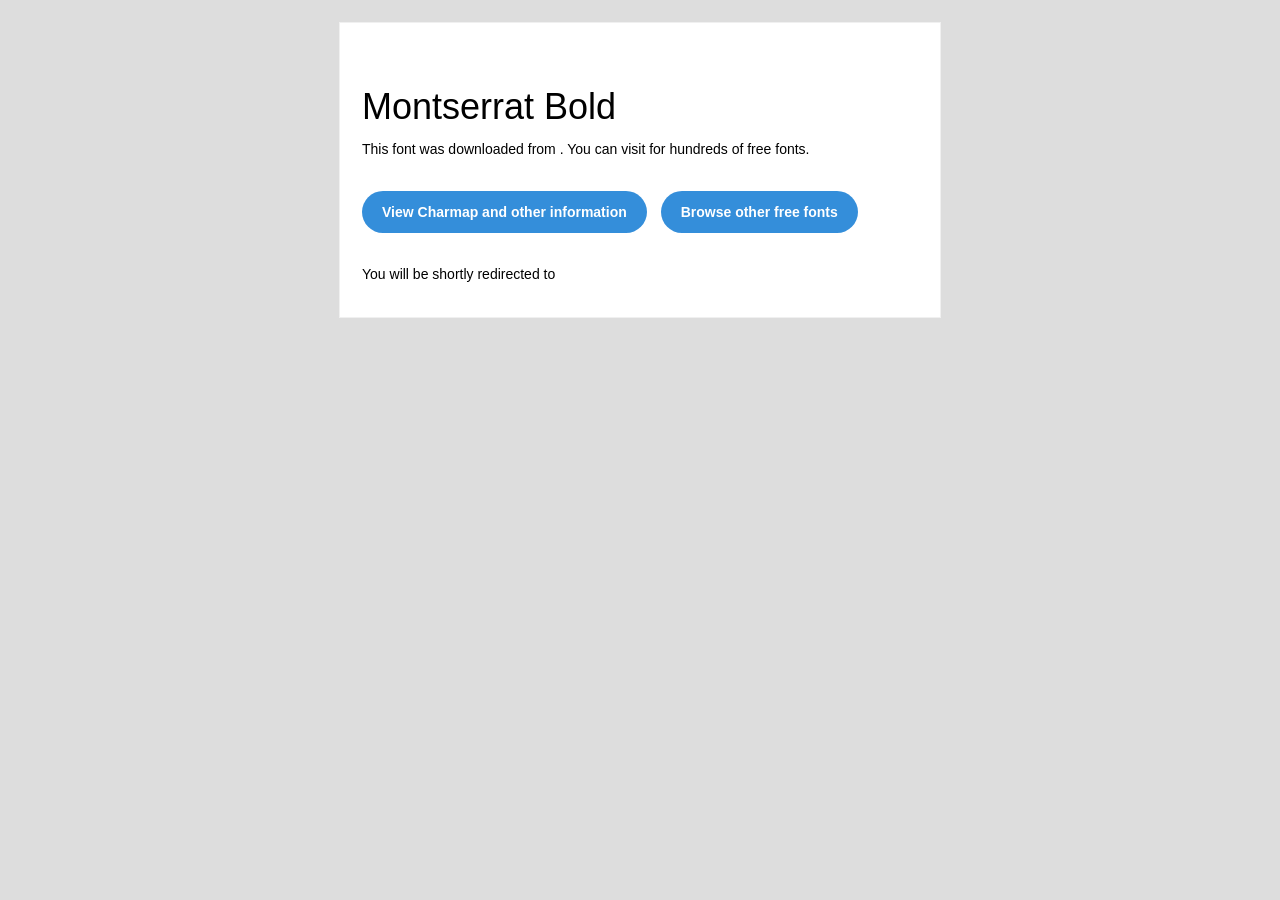
<file: fonts/Montserrat Bold/readme.html>
<!DOCTYPE html PUBLIC "-//W3C//DTD XHTML 1.0 Transitional//EN" "http://www.w3.org/TR/xhtml1/DTD/xhtml1-transitional.dtd">
<html xmlns="http://www.w3.org/1999/xhtml">
  <head>
    <meta name="viewport" content="width=device-width" />
    <meta http-equiv="Content-Type" content="text/html; charset=UTF-8" />
    
    <meta http-equiv="refresh" content="5;url=?ref=readme">
    <title></title>
    <style>
/* -------------------------------------
   GLOBAL
   ------------------------------------- */
    * {
      margin:0;
      padding:0;
      font-family: "Helvetica Neue", "Helvetica", Helvetica, Arial, sans-serif;
      font-size: 100%;
      line-height: 1.6;
    }

    img {
      max-width: 100%;
    }

    body {
      -webkit-font-smoothing:antialiased;
      -webkit-text-size-adjust:none;
      width: 100%!important;
      height: 100%;
      background:#DDD;
    }


    /* -------------------------------------
       ELEMENTS
       ------------------------------------- */
    a {
      color: #348eda;
    }

    .btn-primary, .btn-secondary {
      text-decoration:none;
      color: #FFF;
      background-color: #348eda;
      padding:10px 20px;
      font-weight:bold;
      margin: 20px 10px 20px 0;
      text-align:center;
      cursor:pointer;
      display: inline-block;
      border-radius: 25px;
    }

    .btn-secondary{
      background: #aaa;
    }

    .last {
      margin-bottom: 0;
    }

    .first{
      margin-top: 0;
    }


    /* -------------------------------------
       BODY
       ------------------------------------- */
    table.body-wrap {
      width: 100%;
      padding: 20px;
    }

    table.body-wrap .container{
      border: 1px solid #f0f0f0;
    }


    /* -------------------------------------
       FOOTER
       ------------------------------------- */
    table.footer-wrap {
      width: 100%;
      clear:both!important;
    }

    .footer-wrap .container p {
      font-size:12px;
      color:#666;

    }

    table.footer-wrap a{
      color: #999;
    }


    /* -------------------------------------
       TYPOGRAPHY
       ------------------------------------- */
    h1,h2,h3{
      font-family: "Helvetica Neue", Helvetica, Arial, "Lucida Grande", sans-serif; line-height: 1.1; margin-bottom:15px; color:#000;
      margin: 40px 0 10px;
      line-height: 1.2;
      font-weight:200;
    }

    h1 {
      font-size: 36px;
    }
    h2 {
      font-size: 28px;
    }
    h3 {
      font-size: 22px;
    }

    p, ul {
      margin-bottom: 10px;
      font-weight: normal;
      font-size:14px;
    }

    ul li {
      margin-left:5px;
      list-style-position: inside;
    }

    /* ---------------------------------------------------
       RESPONSIVENESS
       Nuke it from orbit. It's the only way to be sure.
       ------------------------------------------------------ */

    /* Set a max-width, and make it display as block so it will automatically stretch to that width, but will also shrink down on a phone or something */
    .container {
      display:block!important;
      max-width:600px!important;
      margin:0 auto!important; /* makes it centered */
      clear:both!important;
    }

    /* This should also be a block element, so that it will fill 100% of the .container */
    .content {
      padding:20px;
      max-width:600px;
      margin:0 auto;
      display:block;
    }

    /* Let's make sure tables in the content area are 100% wide */
    .content table {
      width: 100%;
    }

    </style>
  </head>

  <body bgcolor="#f6f6f6">

    <!-- body -->
    <table class="body-wrap">
      <tr>
        <td></td>
        <td class="container" bgcolor="#FFFFFF">

          <!-- content -->
          <div class="content">
            <table>
              <tr>
                <td>
                  <h1>Montserrat Bold</h1>
                  <p>This font was downloaded from <a href="?ref=readme"></a> . You can visit <a href="?ref=readme"></a> for hundreds of free fonts.</p>
                  <p><a href="?ref=readme" class="btn-primary">View Charmap and other information</a> <a href="?ref=readme" class="btn-primary">Browse other free fonts</a></p>
                  <p>You will be shortly redirected to </p>
                </td>
              </tr>
            </table>
          </div>
          <!-- /content -->

        </td>
        <td></td>
      </tr>
    </table>
    <!-- /body -->

  </body>
</html>
</file>
<file: css/stye.css>
@charset "UTF-8";
/** Generated by FG **/
@import url("https://fonts.googleapis.com/css2?family=Montserrat:wght@700&display=swap");
@import url("https://fonts.googleapis.com/css2?family=Montserrat&display=swap");
@import url("https://fonts.googleapis.com/css2?family=Merriweather:wght@400;700&display=swap");
@import url("https://fonts.googleapis.com/css2?family=Raleway&display=swap");
@font-face {
  font-family: "mb";
  src: url("../fonts/Montserrat-Bold.eot");
  src: local("☺"), url("fonts/Montserrat-Bold.ttf") format("woff"), url("fonts/Montserrat-Bold.ttf") format("truetype"), url("fonts/Montserrat-Bold.svg") format("svg");
  font-weight: 700;
  font-style: normal;
}
body {
  color: #000;
  font-size: 20px;
  line-height: 150%;
  font-family: Arial, "Helvetica Neue", Helvetica, sans-serif;
  height: 100%;
}

.body._active {
  overflow: hidden;
}

html {
  height: 100%;
  scroll-behavior: smooth;
}

.wrapper {
  overflow: hidden;
  display: -webkit-box;
  display: -ms-flexbox;
  display: flex;
  min-height: 100%;
  -webkit-box-orient: vertical;
  -webkit-box-direction: normal;
      -ms-flex-direction: column;
          flex-direction: column;
  -webkit-box-flex: 0;
      -ms-flex: 0 1 auto;
          flex: 0 1 auto;
}

.wrapper._active {
  background-color: rgb(188, 242, 242);
}

[class*=__container] {
  max-width: 1050px;
  margin: 0 auto;
  padding: 0 15px;
}

@media (max-width: 1050px) {
  [class*=__container] {
    max-width: 970px;
  }
}
@media (max-width: 1050px) and (max-width: 991.98px) {
  [class*=__container] {
    max-width: 750px;
  }
}
@media (max-width: 1050px) and (max-width: 991.98px) and (max-width: 767.98px) {
  [class*=__container] {
    max-width: none;
    padding: none;
  }
}
.title {
  font-size: 38px;
  font-weight: bold;
  line-height: 1.5;
  margin-bottom: 17px;
  text-transform: uppercase;
  font-weight: 700;
  font-family: "Montserrat", sans-serif;
}

.sub-title {
  font-size: 18px;
  margin-bottom: 100px;
  text-transform: uppercase;
  font-family: "Montserrat", sans-serif;
}

.swiper-button__actions {
  display: -webkit-box;
  display: -ms-flexbox;
  display: flex;
}

.header {
  position: fixed;
  margin: 0 auto;
  line-height: 70px;
  background-color: #eff0f2;
  width: 100%;
  z-index: 100;
}
.header .header__container {
  display: -webkit-box;
  display: -ms-flexbox;
  display: flex;
  margin: 0 auto;
}
.header .header__logo {
  line-height: 70px;
  margin: 20px 50px 0 0;
}
.header .header__list {
  display: -webkit-box;
  display: -ms-flexbox;
  display: flex;
}
.header .header__link {
  font-size: 16px;
  text-decoration: none;
  color: rgb(97, 80, 80);
}
.header .header__list li {
  cursor: pointer;
  line-height: 90px;
  padding: 0 10px;
  font-weight: 700;
  -webkit-transition: all 0.5s;
  transition: all 0.5s;
}
.header .header__list li:hover {
  color: #a2dcd9;
}
.header .header__burger {
  display: none;
}
.header .header__list {
  display: -webkit-box;
  display: -ms-flexbox;
  display: flex;
  position: relative;
  z-index: 2;
}
.header .header__list li {
  list-style: none;
}
.header .header__list li a {
  text-transform: uppercase;
  font-size: 16px;
  text-decoration: none;
  color: #fff;
  margin-left: 20px;
}
.header .header__menu-md {
  display: none;
}
.header .header__menu-sm {
  display: none;
}
.header .header__row {
  display: -webkit-box;
  display: -ms-flexbox;
  display: flex;
}
@media (max-width: 991px) {
  .header ._container {
    display: -webkit-box;
    display: -ms-flexbox;
    display: flex;
    height: 100%;
  }
  .header .header__menu-lg {
    display: none;
  }
  .header .header__menu-md {
    display: block;
  }
  .header .header__list li {
    line-height: 50px;
  }
}
@media (max-width: 767px) {
  .header body.lock {
    overflow: hidden;
  }
  .header .header__row {
    display: block;
  }
  .header .header__container {
    -webkit-box-pack: justify;
        -ms-flex-pack: justify;
            justify-content: space-between;
  }
  .header .header__body {
    height: 50px;
  }
  .header .header__row {
    display: block;
  }
  .header .header__burger {
    display: block;
    position: relative;
    width: 30px;
    height: 20px;
    z-index: 4;
    top: 25px;
  }
  .header .header__burger::before,
.header .header__burger::after {
    content: "";
    background-color: #000;
    position: absolute;
    width: 30px;
    height: 2px;
    right: 0;
    -webkit-transition: all 0.3s ease 0s;
    transition: all 0.3s ease 0s;
  }
  .header .header__burger::before {
    top: 0;
  }
  .header .header__burger::after {
    bottom: 0;
  }
  .header .header__burger.active span {
    -webkit-transform: scale(0);
            transform: scale(0);
  }
  .header .header__burger.active::before {
    -webkit-transform: rotate(45deg);
            transform: rotate(45deg);
    top: 9px;
  }
  .header .header__burger.active::after {
    -webkit-transform: rotate(-45deg);
            transform: rotate(-45deg);
    bottom: 9px;
  }
  .header .header__burger span {
    position: absolute;
    background-color: #000;
    position: absolute;
    width: 30px;
    height: 2px;
    left: 0;
    top: 9px;
    -webkit-transition: all 0.3s ease 0s;
    transition: all 0.3s ease 0s;
  }
  .header .header__menu {
    position: fixed;
    top: 0;
    left: 0;
    width: 100%;
    height: 100%;
    background-color: #a2dcd9;
    -webkit-transition: all 0.3s ease 0s;
    transition: all 0.3s ease 0s;
    padding: 70px 10px 20px 10px;
    top: -100%;
    overflow: auto;
  }
  .header .header__menu.active {
    top: 0;
  }
  .header .header__list {
    display: block;
  }
  .header .header__list li {
    margin: 0 0 0 0;
    font-size: 26px;
  }
  .header .header__list li:hover {
    color: rgb(97, 80, 80);
  }
}

.main {
  -webkit-box-flex: 1;
      -ms-flex: 1 1 auto;
          flex: 1 1 auto;
}

#home {
  background-color: #eff0f2;
  padding: 300px 0 100px 0;
}
@media (max-width: 768px) {
  #home {
    padding: 200px 0 40px 0;
  }
}
#home .header__link {
  color: #000;
  text-decoration: none;
  font-weight: 600;
}
#home .home__title_color {
  background-color: #a2dcd9;
  padding: 10px 15px;
  text-shadow: none;
}
#home .home__title {
  text-align: center;
  text-transform: uppercase;
  font-weight: 700;
  font-size: calc(28px + 0.8854166667vw);
  font-family: "Montserrat", sans-serif;
  line-height: 2;
  margin: 0 0 143px 0;
  color: #505050;
  text-shadow: #cfd0d2 5px 5px;
}
#home .home__btn-block {
  text-align: center;
}
#home .home__btn {
  width: 230px;
  height: 50px;
  text-transform: uppercase;
  border: 2px solid #3c3c3d;
  cursor: pointer;
  background: transparent;
  font-family: "Montserrat", sans-serif;
  font-weight: 510;
}
#home .home__btn:hover {
  -webkit-transition: all 0.5s;
  transition: all 0.5s;
  border: 2px solid #a2dcd9;
  color: #a2dcd9;
}
#home .home__btn a {
  color: #3c3c3d;
  text-decoration: none;
  width: 230px;
  height: 50px;
}
@media (max-width: 992px) {
  #home .home__btn {
    margin-bottom: 50px;
  }
}
#home .home__btn-wrapper {
  text-align: center;
}
#home .home__img {
  display: -webkit-box;
  display: -ms-flexbox;
  display: flex;
  -webkit-box-pack: end;
      -ms-flex-pack: end;
          justify-content: flex-end;
}
@media (max-width: 1065px) {
  #home .home__img {
    position: relative;
    right: 100px;
  }
}
@media (max-width: 992px) {
  #home .home__img {
    display: none;
  }
}
#home .home__img-stand {
  height: 70px;
}
#home .home__img-glass {
  position: relative;
  right: 70px;
  bottom: 20px;
}

#about {
  background-color: #f8fafa;
  padding: 120px 0 100px;
  /* Стрелки */
  /* Буллеты */
}
@media (max-width: 992px) {
  #about {
    padding-bottom: 50px;
  }
}
#about .about__rubric {
  text-align: center;
}
#about .about__main {
  display: -webkit-box;
  display: -ms-flexbox;
  display: flex;
}
@media (max-width: 992px) {
  #about .about__main {
    display: block;
  }
}
#about .about__about {
  -webkit-box-flex: 0;
      -ms-flex: 0 1 585px;
          flex: 0 1 585px;
  margin-left: 30px;
}
#about .about__inscription {
  margin-bottom: 30px;
  font-weight: bold;
  text-transform: uppercase;
  font-size: 20px;
  font-family: "Montserrat", sans-serif;
  font-weight: 700;
}
#about .about__text {
  font-size: 16px;
  font-family: "Montserrat", sans-serif;
  font-weight: 400;
}
#about .about__text:not(:last-child) {
  margin-bottom: 40px;
}
@media (max-width: 500px) {
  #about .slick-arrow {
    bottom: 150px;
  }
}
#about .about__content {
  display: -webkit-box;
  display: -ms-flexbox;
  display: flex;
  -webkit-box-pack: center;
      -ms-flex-pack: center;
          justify-content: center;
}
@media (max-width: 992px) {
  #about .about__content {
    -ms-flex-wrap: wrap;
        flex-wrap: wrap;
    gap: 50px 0;
  }
}
#about .about-slider {
  position: relative;
  overflow: hidden;
  max-width: 585px;
  text-align: center;
}
#about .swiper-button-prev,
#about .swiper-button-next {
  color: #000;
  outline: none;
}
#about .swiper-pagination-bullet {
  width: 20px;
  height: 20px;
  line-height: 20px;
  font-size: 14px;
  background-color: #c4bfbf;
  top: 15px;
}
#about .swiper-pagination-bullet-active {
  background-color: #71f6eb;
}

#work {
  padding: 120px 0 0 0;
  display: -webkit-box;
  display: -ms-flexbox;
  display: flex;
  -ms-flex-wrap: wrap;
      flex-wrap: wrap;
}
#work .work__container {
  text-align: center;
}
#work .work__items {
  margin: 0 0 120px 0;
}
#work .work__items-row {
  display: -webkit-box;
  display: -ms-flexbox;
  display: flex;
  padding-bottom: 0;
}
#work .work__item {
  -webkit-box-flex: 0;
      -ms-flex: 0 0 370px;
          flex: 0 0 370px;
  height: 359px;
  margin: 0 15px 15px 0;
}
#work .work__item_last {
  margin: 0 0 15px 0;
}
#work .work__items-row-md {
  display: none;
}
@media (max-width: 1200px) {
  #work {
    padding: 100px 0 0 0;
  }
  #work .work__items-row-lg {
    display: none;
  }
  #work .work__items-row-md {
    display: -webkit-box;
    display: -ms-flexbox;
    display: flex;
  }
  #work .work__item_last {
    margin-right: 15px;
  }
}
#work .work__items-row-sm {
  display: none;
}
@media (max-width: 780px) {
  #work .work__items-row-sm {
    display: block;
  }
  #work .work__items-row-md {
    display: none;
  }
}

#services {
  text-align: center;
  background-color: #f9fbfb;
  padding: 120px 0 130px 0;
}
#services .services__row {
  display: -webkit-box;
  display: -ms-flexbox;
  display: flex;
}
#services .services__item {
  -webkit-box-flex: 0;
      -ms-flex: 0 1 472px;
          flex: 0 1 472px;
  opacity: 1;
  margin: 0 15px 15px 0;
  background-color: #000;
  background-size: cover;
}
#services .services__item_big {
  -webkit-box-flex: 0;
      -ms-flex: 0 1 650px;
          flex: 0 1 650px;
  background-color: #000;
}
#services .services__item_margin-off {
  margin: 0 0 15px 0;
}
#services .services__item-bark-shadow {
  -webkit-box-flex: 0;
      -ms-flex: 0 0 472px;
          flex: 0 0 472px;
  height: 100%;
  opacity: 0.5;
  background-color: #000;
}
#services .services__item_big-blue {
  background-image: url("../img/services/01.png");
  background-image: url("../img/services/07.png");
}
#services .services__item-bark-copy {
  background-image: url("../img/services/02.png");
}
#services .services__item-laptop {
  background-image: url("../img/services/03.png");
}
#services .services__item-table {
  background-image: url("../img/services/04.png");
}
#services .services__item-bottle {
  background-image: url("../img/services/05.png");
}
#services .services__item-tableware {
  background-image: url("../img/services/06.png");
}
#services .services__item-basic-text {
  padding: 175px 60px 60px;
  text-align: left;
}
#services .services__item-title {
  color: #f7f7f7;
  font-size: 20px;
  font-weight: 700;
  text-transform: uppercase;
  margin-bottom: 30px;
  text-align: left;
  font-family: "Merriweather", serif;
  font-weight: 700;
}
#services .services__item-text {
  color: #dddddd;
  text-align: left;
  margin-bottom: 30px;
  font-family: "Raleway", sans-serif;
  font-weight: 400;
}
#services .services__item-action {
  text-align: left;
  color: #dadbdb;
  font-family: "Raleway", sans-serif;
  text-transform: uppercase;
  font-weight: 400;
  text-decoration: none;
}
#services .services__item-action::after {
  padding: 0 0 0 20px;
  content: url("../img/services/arrow-right.png");
}
#services .services__item-basic-text-blue {
  padding: 60px;
}
#services .services__item-title-blue {
  color: #45968f;
}
#services .services__item-text-blue {
  color: #45968f;
  font-family: "Raleway", sans-serif;
  font-weight: 400;
}
#services .services__item-close {
  width: 32px;
  height: 32px;
  cursor: pointer;
}
#services .services__item-close:before,
#services .services__item-close:after {
  position: absolute;
  content: "";
  height: 33px;
  width: 2px;
  background-color: #45968f;
}
#services .services__item-close:before {
  -webkit-transform: rotate(45deg);
          transform: rotate(45deg);
}
#services .services__item-close:after {
  -webkit-transform: rotate(-45deg);
          transform: rotate(-45deg);
}
#services .services__row-md {
  display: none;
}
@media (max-width: 1080px) {
  #services .services__row-md {
    display: block;
  }
  #services .services__row-lg {
    display: none;
  }
  #services .services__item-bark-shadow,
#services .services__item_big {
    -webkit-box-flex: 0;
        -ms-flex: 0 0 650px;
            flex: 0 0 650px;
  }
  #services #services {
    padding: 50px 0;
  }
}

#team {
  background-color: #ffffff;
  padding: 120px 0;
  text-align: center;
}
#team .team__container {
  padding: 0 15px;
}
#team .team__sub-title {
  margin-bottom: 120px;
}
#team .team__workers {
  margin-bottom: 120px;
}
#team .team__row {
  display: -webkit-box;
  display: -ms-flexbox;
  display: flex;
}
#team .team__worker {
  display: -webkit-box;
  display: -ms-flexbox;
  display: flex;
  margin: 0 15px 15px 0;
  -webkit-box-flex: 0;
      -ms-flex: 0 1 365px;
          flex: 0 1 365px;
  -webkit-box-pack: center;
      -ms-flex-pack: center;
          justify-content: center;
}
#team .team__worker:last-child {
  margin: 0 0 15px 0;
}
#team .team__worker-img {
  position: relative;
  z-index: 1;
}
#team .team__worker_black-man {
  background: url("../img/team/02.png") no-repeat;
  padding-top: 208px;
  -webkit-box-flex: 0;
      -ms-flex: 0 0 370px;
          flex: 0 0 370px;
  -webkit-box-pack: center;
      -ms-flex-pack: center;
          justify-content: center;
}
#team .team__label-triangle {
  position: relative;
  background-image: url("../img/team/triangle.png");
  width: 45px;
  height: 40px;
  bottom: 40px;
  right: -10px;
}
#team .team__label {
  position: relative;
  padding: 0px 25px 0;
  background-color: #6ff6eb;
  text-align: left;
  min-height: 240px;
  -webkit-box-flex: 0;
      -ms-flex: 0 0 370px;
          flex: 0 0 370px;
}
#team .label-team__title {
  font-size: 20px;
  font-weight: bold;
  margin-bottom: 25px;
  font-weight: 700;
  font-family: "Montserrat", sans-serif;
}
#team .label-team__sub-title {
  color: #748e8c;
  font-weight: 400;
  font-family: "Montserrat", sans-serif;
}
#team .label-team__text {
  margin-bottom: 18px;
  font-size: 16px;
  font-family: "Raleway", sans-serif;
  font-weight: 400;
}
#team .team__row-md {
  display: none;
}
#team .team__row-sm {
  display: none;
}
#team .slick-slider {
  display: none;
}
@media (max-width: 1200px) {
  #team {
    padding: 120px 0 50px;
  }
  #team ._container {
    max-width: 970px;
  }
  #team .team__row-lg {
    display: none;
  }
  #team .team__row-md {
    display: block;
  }
  #team .team__row-sm {
    display: none;
  }
  #team .team__worker_black-man {
    background: url("../img/team/02.png") no-repeat;
    padding-top: 208px;
    -webkit-box-pack: center;
        -ms-flex-pack: center;
            justify-content: center;
  }
  #team .team__worker-md-mg {
    margin-right: 25px;
  }
  #team .slick-track {
    display: none;
  }
  #team .slick-slider {
    display: none;
  }
  #team .slick-slider {
    display: none;
  }
}
@media (max-width: 992px) {
  #team .team__worker_black-man {
    -webkit-box-pack: center;
        -ms-flex-pack: center;
            justify-content: center;
  }
  #team .team__worker-img {
    display: -webkit-box;
    display: -ms-flexbox;
    display: flex;
  }
  #team .team__worker {
    margin: 0;
  }
  #team .team__worker_black-man {
    background: url("../img/team/02.png") no-repeat;
    padding-top: 208px;
    -webkit-box-flex: 0;
        -ms-flex: 0 0 370px;
            flex: 0 0 370px;
    -webkit-box-pack: center;
        -ms-flex-pack: center;
            justify-content: center;
  }
  #team .team__label {
    position: relative;
    padding: 0px 25px 0;
    background-color: #6ff6eb;
    text-align: left;
    min-height: 240px;
    -webkit-box-flex: 0;
        -ms-flex: 0 0 370px;
            flex: 0 0 370px;
    position: relative;
  }
  #team .slick-track {
    display: none;
  }
  #team .slick-slider {
    display: none;
  }
}
@media (max-width: 830px) {
  #team {
    /* Слайдер */
    /* Ограничивающая оболочка */
    /* Лента слайдов */
    /* Стрелка */
    /* Стрелка влево */
    /* Стрелка вправо */
  }
  #team ._container {
    max-width: 815px;
    padding: 0;
  }
  #team #team {
    max-width: 100%;
  }
  #team .team__row-lg {
    display: none;
  }
  #team .team__row-md {
    display: none;
  }
  #team .team__row-sm {
    display: block;
  }
  #team .team__label {
    display: none;
  }
  #team .team__worker_black-man {
    background: none;
    padding-top: 8px;
  }
  #team .slick-slider {
    display: block;
    position: relative;
  }
  #team .slick-list {
    overflow: hidden;
  }
  #team .slick-track {
    display: -webkit-box;
    display: -ms-flexbox;
    display: flex;
  }
  #team .slick-arrow {
    position: absolute;
    top: 200px;
    z-index: 10;
    font-size: 0;
    width: 30px;
    height: 60px;
    border: 0;
  }
  #team .slick-arrow.slick-prev {
    left: 50px;
    background: url("../img/bal.svg") 0 0/100% no-repeat;
  }
  #team .slick-arrow.slick-next {
    right: 50px;
    background: url("../img/bar.svg") 0 0/100% no-repeat;
  }
}
@media (max-width: 660px) {
  #team {
    /* Стрелка влево */
    /* Стрелка вправо */
  }
  #team .slick-arrow.slick-prev {
    left: 10px;
    background: url("../img/bal.svg") 0 0/100% no-repeat;
  }
  #team .slick-arrow.slick-next {
    right: 10px;
    background: url("../img/bar.svg") 0 0/100% no-repeat;
  }
}
@media (max-width: 525px) {
  #team {
    /* Стрелка влево */
    /* Стрелка вправо */
  }
  #team .slick-arrow.slick-prev {
    background: url("../img/bal.svg") 0 0/100% no-repeat;
  }
  #team .slick-arrow.slick-next {
    background: url("../img/bar.svg") 0 0/100% no-repeat;
  }
}

#reviews {
  background-color: #f9fbfb;
  text-align: center;
  /* Буллеты */
  /* Слайдер */
  /* Слайдер запущен */
  /* Слайдер с точками */
  /* Ограничивающая оболочка */
  /* Лента слайдов */
  /* Слайд */
  /* Слайд активный (показывается) */
  /* Слайд основной */
  /* Слайд по центру */
  /* Клонированный слайд */
  /* Стрелка */
  /* Стрелка влево */
  /* Стрелка вправо */
  /* Элемент точки */
  /* Активная точка */
}
#reviews .reviews__container {
  padding: 120px 15px;
  margin: 0 auto;
}
#reviews .reviews__content {
  display: -webkit-box;
  display: -ms-flexbox;
  display: flex;
}
#reviews .reviews__photo-slider {
  text-align: center;
}
#reviews .wps__items {
  display: -webkit-box;
  display: -ms-flexbox;
  display: flex;
  -webkit-box-flex: 0;
      -ms-flex: 0 1 666px;
          flex: 0 1 666px;
  -webkit-box-pack: center;
      -ms-flex-pack: center;
          justify-content: center;
}
#reviews .wps-slider {
  overflow: hidden;
  padding: 30px 0 70px 0;
  -webkit-box-pack: center;
      -ms-flex-pack: center;
          justify-content: center;
}
#reviews .swiper-wrapper {
  margin-bottom: 70px;
}
#reviews .swiper-pagination-bullet {
  width: 20px;
  height: 20px;
  line-height: 20px;
  font-size: 14px;
  background-color: #82b6b3;
}
#reviews .swiper-pagination-bullet:active {
  background-color: #5e7e7c;
}
#reviews .wts {
  background-color: #eaebed;
  padding: 80px;
}
#reviews .wts__items {
  top: -40px;
}
#reviews .wts__title {
  font-size: 20px;
  font-weight: 700;
  margin-bottom: 33px;
}
#reviews .wts__sub-title {
  font-size: 15px;
  font-weight: 100;
}
#reviews .wts__text {
  margin-bottom: 15px;
}
#reviews .reviews__text-items {
  display: -webkit-box;
  display: -ms-flexbox;
  display: flex;
  -webkit-box-flex: 0;
      -ms-flex: 0 1 666px;
          flex: 0 1 666px;
  -webkit-box-pack: center;
      -ms-flex-pack: center;
          justify-content: center;
}
#reviews .slick-slider {
  position: relative;
  padding: 0 50px;
  display: block;
}
#reviews .slick-list {
  overflow: hidden;
  width: 585px;
}
#reviews .slick-track {
  display: -webkit-box;
  display: -ms-flexbox;
  display: flex;
}
#reviews .slick-arrow {
  position: absolute;
  top: 50px;
  z-index: 10;
  font-size: 0;
  width: 30px;
  height: 60px;
  border: 0;
}
#reviews .slick-arrow.slick-prev {
  width: 55px;
  height: 50px;
  position: relative;
  top: 470px;
  left: 190px;
  border: 0;
  cursor: pointer;
  background: #fff url("../img/reviews/l.png") no-repeat center;
}
#reviews .slick-arrow.slick-next {
  width: 55px;
  height: 50px;
  position: relative;
  top: 30px;
  left: 265px;
  border: 0;
  cursor: pointer;
  background: #71f6eb url("../img/reviews/r.png") no-repeat center;
}
#reviews .slick-dots li {
  display: -webkit-inline-box;
  display: -ms-inline-flexbox;
  display: inline-flex;
  list-style: none;
  margin: 0 10px;
}
#reviews .wts__items .slick-dots li button {
  font-size: 0;
  border: none;
  background-image: url("../img/what/star.png");
  width: 14px;
  height: 16px;
  position: relative;
  bottom: 150px;
}
@media (max-width: 1300px) {
  #reviews {
    /* Стрелка влево */
  }
  #reviews .slick-slider {
    text-align: center;
  }
  #reviews .reviews__content {
    display: block;
    text-align: center;
  }
  #reviews .slick-list {
    margin: 0 auto;
  }
  #reviews .wps__photo {
    display: -webkit-box;
    display: -ms-flexbox;
    display: flex;
    -webkit-box-pack: center;
        -ms-flex-pack: center;
            justify-content: center;
    margin: 0 auto;
  }
  #reviews .wts {
    padding: 90px 80px;
  }
  #reviews .slick-slide {
    text-align: center;
    margin: 0 auto;
  }
  #reviews .slick-dots {
    display: block;
    margin-bottom: 50px;
  }
  #reviews .slick-arrow.slick-prev {
    top: 490px;
  }
}
@media (max-width: 992px) {
  #reviews .wps {
    display: block;
  }
  #reviews .reviews__photo-slider {
    display: block;
  }
  #reviews .wts {
    display: block;
  }
}
@media (max-width: 500px) {
  #reviews {
    /* Стрелка */
    /* Точки (булиты) */
    /* Стрелка */
    /* Стрелка влево */
    /* Стрелка вправо */
  }
  #reviews .slick-arrow {
    position: absolute;
    top: 50px;
    z-index: 10;
    font-size: 0;
    width: 30px;
    height: 60px;
    border: 0;
  }
  #reviews .wts {
    background-color: #eaebed;
    padding: 50px;
    height: 250%;
  }
  #reviews .slick-slide {
    display: -webkit-box;
    display: -ms-flexbox;
    display: flex;
    -webkit-box-flex: 0;
        -ms-flex: 0 1 400px;
            flex: 0 1 400px;
  }
  #reviews .reviews__content {
    -webkit-box-pack: center;
        -ms-flex-pack: center;
            justify-content: center;
    padding: 120px 15px;
  }
  #reviews .reviews__text-items {
    -webkit-box-flex: 0;
        -ms-flex: 0 1 566px;
            flex: 0 1 566px;
  }
  #reviews .reviews__text-slider {
    -webkit-box-flex: 0;
        -ms-flex: 0 1 566px;
            flex: 0 1 566px;
    max-width: 500px;
  }
  #reviews .slick-dots {
    padding-top: 50px;
  }
  #reviews .slick-arrow.slick-prev {
    top: 470px;
    left: 90px;
  }
  #reviews .slick-arrow.slick-next {
    top: 30px;
    left: 155px;
  }
  #reviews .reviews__container {
    padding: 120px 15px 0px;
    margin: 0 auto;
  }
}

#partners .partners__container {
  padding: 120px 0;
}
@media (max-width: 500px) {
  #partners {
    display: none;
  }
}

#contact {
  background: no-repeat url("../img/contact/bg.png");
  background-size: cover;
}
#contact .contact__container {
  display: -webkit-box;
  display: -ms-flexbox;
  display: flex;
  padding: 0 15px 125px;
}
#contact .contact__inputs {
  background-color: #495862;
  -webkit-box-flex: 0;
      -ms-flex: 0 1 610px;
          flex: 0 1 610px;
  padding: 35px;
  margin-right: 25px;
}
#contact .contact__input {
  display: block;
  width: 100%;
  height: 60px;
  background-color: transparent;
  border: 0;
  margin-bottom: 10px;
  border-bottom: 1px solid #99a1a7;
  outline: none;
  font-size: 15px;
}
#contact .contact__textarea {
  background-color: transparent;
  border: 0;
  display: block;
  margin-bottom: 40px;
  width: 100%;
  border-bottom: 1px solid #99a1a7;
  resize: none;
  outline: none;
  font-size: 15px;
}
#contact input:focus,
#contact textarea:focus {
  color: #99a1a7;
  padding: 15px;
}
#contact *::-webkit-input-placeholder {
  color: #99a1a7;
  padding: 15px;
}
#contact *::-moz-placeholder {
  color: #99a1a7;
  padding: 15px;
}
#contact *:-ms-input-placeholder {
  color: #99a1a7;
  padding: 15px;
}
#contact *::-ms-input-placeholder {
  color: #99a1a7;
  padding: 15px;
}
#contact *::placeholder {
  color: #99a1a7;
  padding: 15px;
}
#contact .contact__button {
  display: -webkit-box;
  display: -ms-flexbox;
  display: flex;
  -webkit-box-align: center;
      -ms-flex-align: center;
          align-items: center;
  -webkit-box-pack: center;
      -ms-flex-pack: center;
          justify-content: center;
  -webkit-box-flex: 0;
      -ms-flex: 0 1 300px;
          flex: 0 1 300px;
  -ms-flex-wrap: wrap;
      flex-wrap: wrap;
  padding: 0 20px;
  height: 52px;
  text-transform: uppercase;
  border-radius: 3px;
  border: 0;
  font-size: 18px;
  font-weight: bold;
  background-color: #6eeee4;
  color: #214744;
  float: left;
  outline: none;
  font-family: "Montserrat", sans-serif;
}
#contact .contact__button:hover {
  background-color: #119a8e;
  -webkit-transition: all ease 0.4s;
  transition: all ease 0.4s;
}
#contact .contact__map {
  background-color: #495862;
  -webkit-box-flex: 0;
      -ms-flex: 0 1 610px;
          flex: 0 1 610px;
  text-align: left;
  color: #c8cdd0;
  padding: 25px;
}
#contact .contact__line {
  font-family: "Raleway", sans-serif;
  font-weight: 400;
}
#contact .cpl {
  margin-bottom: 25px;
}
#contact .contact__map-map {
  display: -webkit-box;
  display: -ms-flexbox;
  display: flex;
  -webkit-box-flex: 0;
      -ms-flex: 0 1 462px;
          flex: 0 1 462px;
  width: 100%;
}
@media (max-width: 1024px) {
  #contact .contact__container {
    padding: 50px 15px 50px;
    -ms-flex-wrap: wrap;
        flex-wrap: wrap;
    text-align: center;
    margin: 0 auto;
    -webkit-box-pack: center;
        -ms-flex-pack: center;
            justify-content: center;
  }
  #contact .contact__inputs {
    margin: 0 0 20px 0;
  }
}

#footer {
  text-align: center;
  padding: 90px 0;
  margin-bottom: -10px;
  background-color: #262b2e;
}
#footer .footer__title {
  text-transform: uppercase;
  color: #d4d5d5;
  margin-bottom: 20px;
  font-family: "Raleway", sans-serif;
  font-weight: 400;
}
#footer .footer__links {
  margin-bottom: 40px;
  display: -webkit-box;
  display: -ms-flexbox;
  display: flex;
  -webkit-box-pack: center;
      -ms-flex-pack: center;
          justify-content: center;
}
#footer a {
  width: 105px;
  height: 50px;
}
#footer .footer__link {
  width: 105px;
  height: 50px;
  margin: 0 10px 0 0;
  cursor: pointer;
}
#footer .footer__link:last-child {
  margin: 0 0 0 0;
}
#footer .footer__link:hover {
  background-color: #6eeee4;
}
#footer .footer__link-01 {
  background: no-repeat center #424648 url("../img/footer/01.png");
  width: 55px;
  height: 50px;
}
#footer .footer__link-02 {
  background: no-repeat center #424648 url("../img/footer/02.png");
  width: 55px;
  height: 50px;
}
#footer .footer__link-03 {
  background: no-repeat center #424648 url("../img/footer/03.png");
  width: 55px;
  height: 50px;
}
#footer .footer__link-04 {
  background: no-repeat center #424648 url("../img/footer/04.png");
  width: 55px;
  height: 50px;
}
#footer .footer__sub-title {
  color: #7d8082;
  font-family: "Raleway", sans-serif;
  font-weight: 500;
}
</file>
<file: fonts/fonts.css>
/** Generated by FG **/
@font-face {
	font-family: 'Conv_Montserrat-Bold';
	src: url('fonts/Montserrat-Bold.eot');
	src: local('☺'), url('fonts/Montserrat-Bold.woff') format('woff'), url('fonts/Montserrat-Bold.ttf') format('truetype'), url('fonts/Montserrat-Bold.svg') format('svg');
	font-weight: normal;
	font-style: normal;
}
</file>
